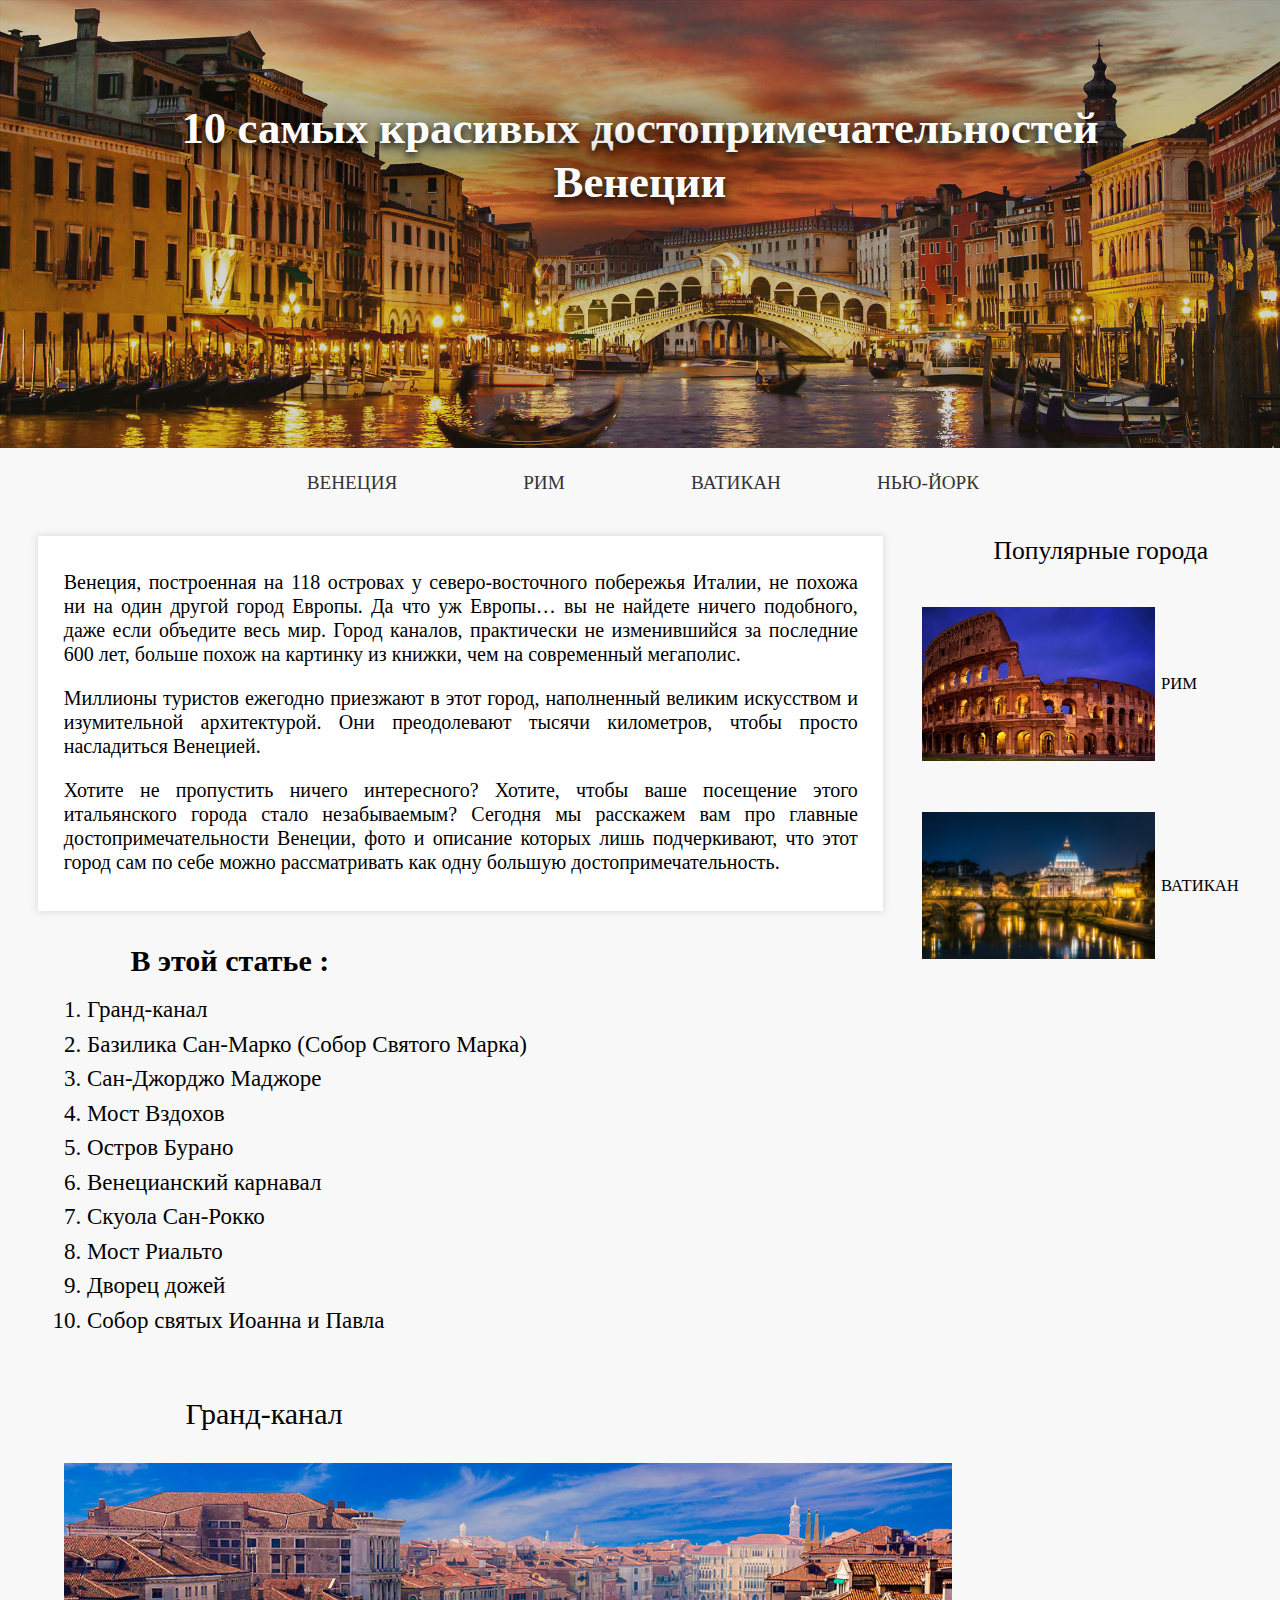
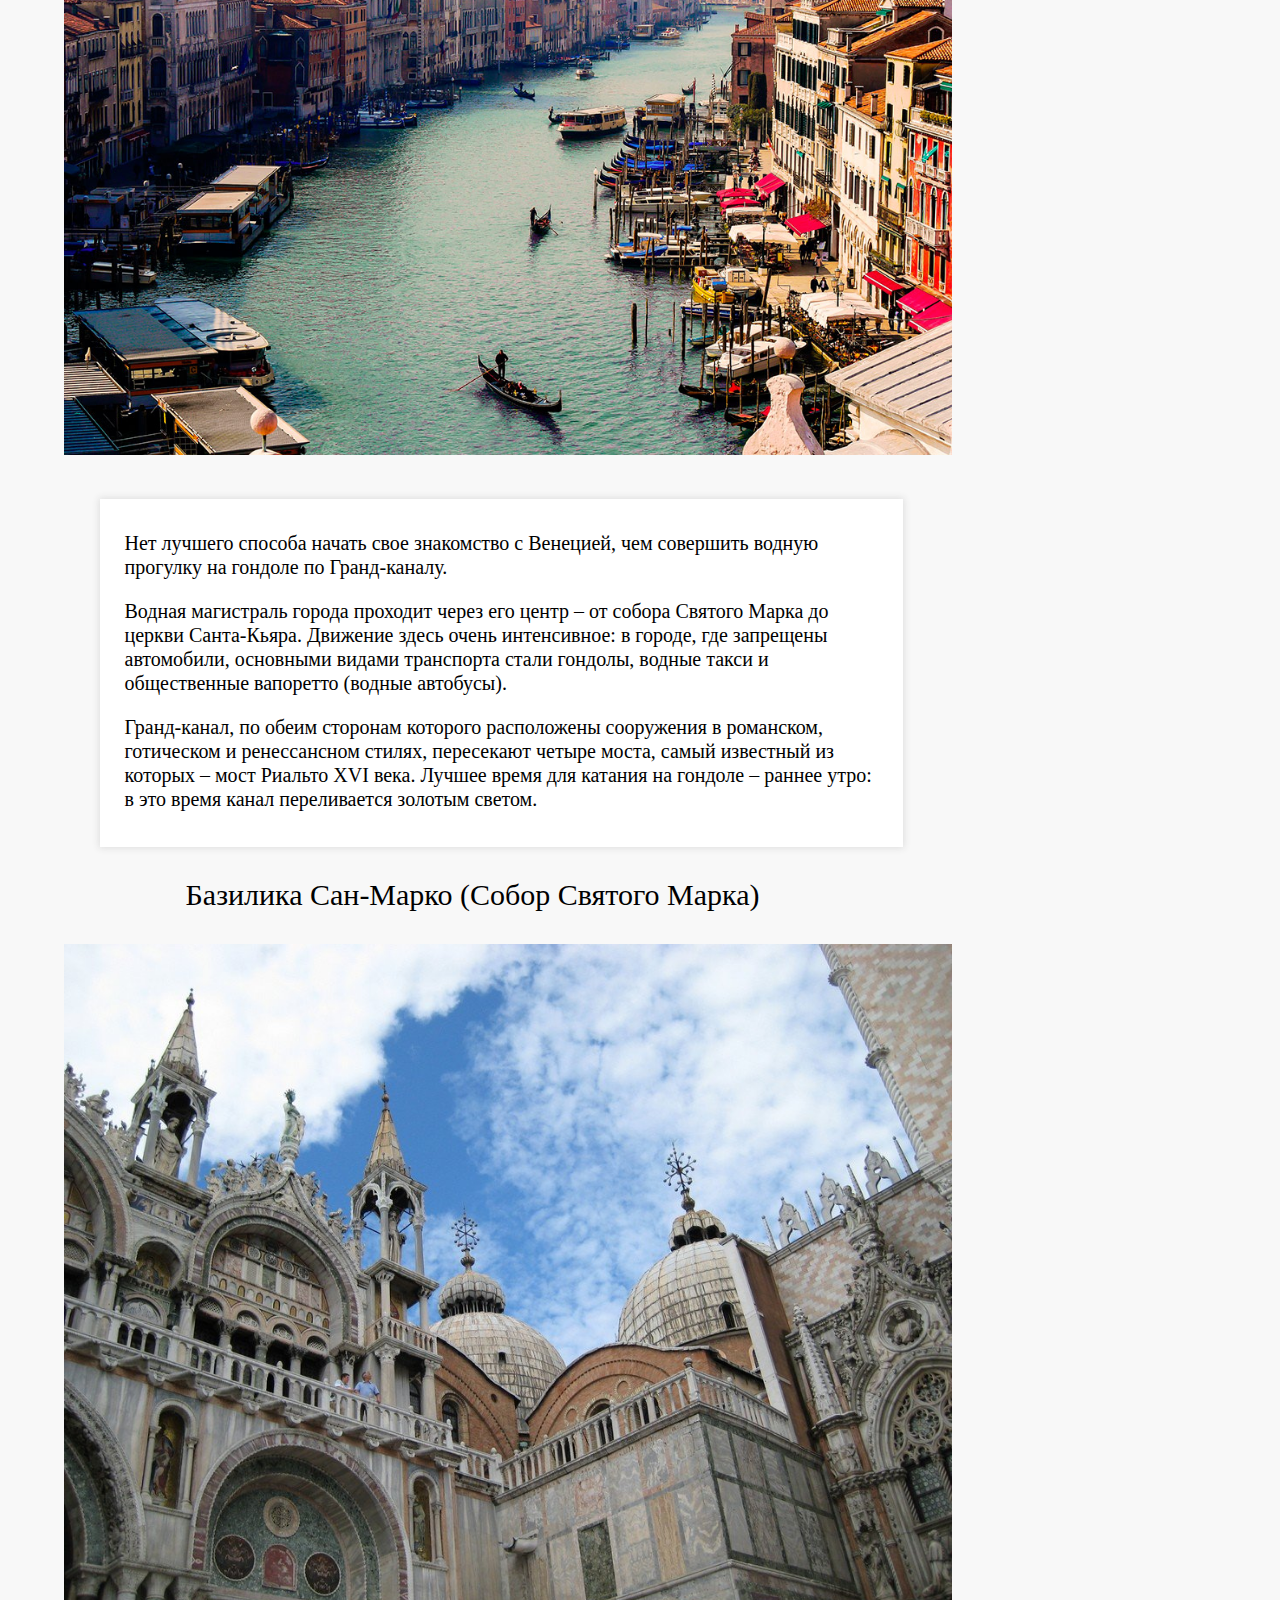
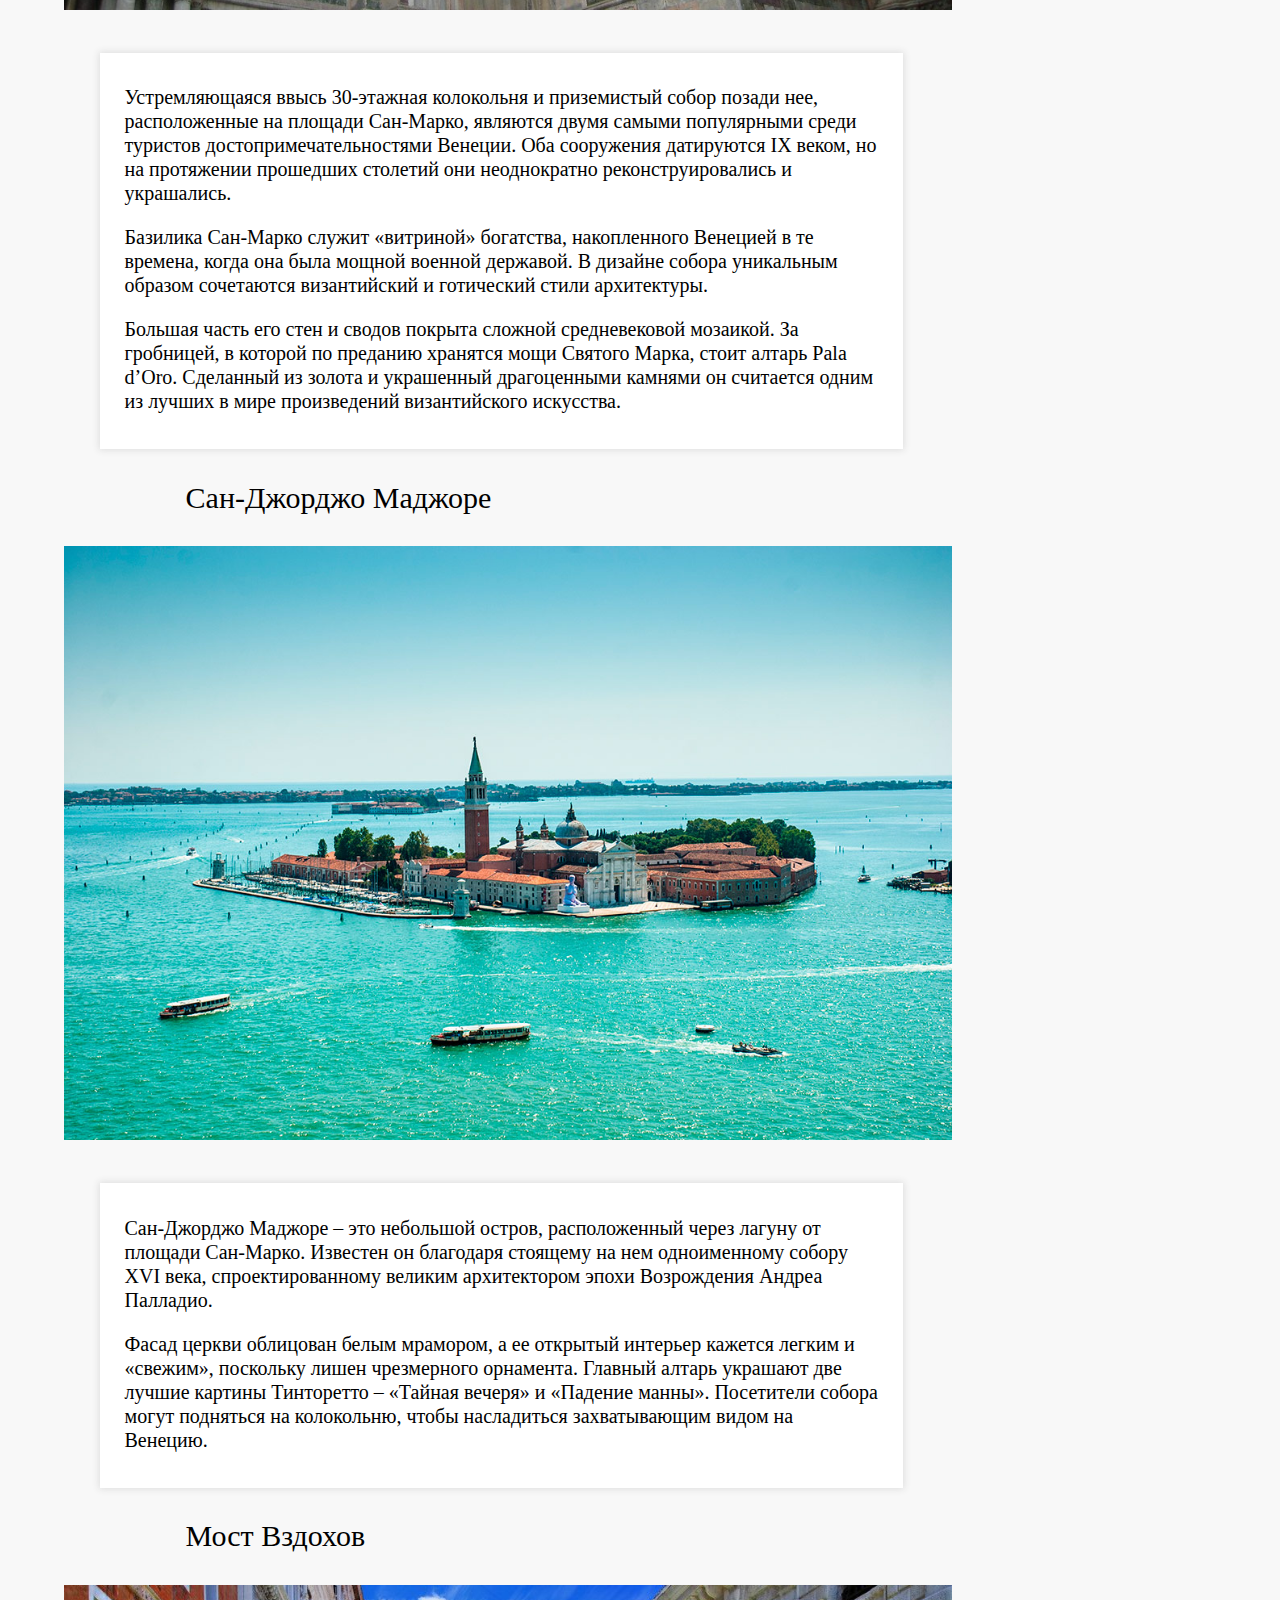
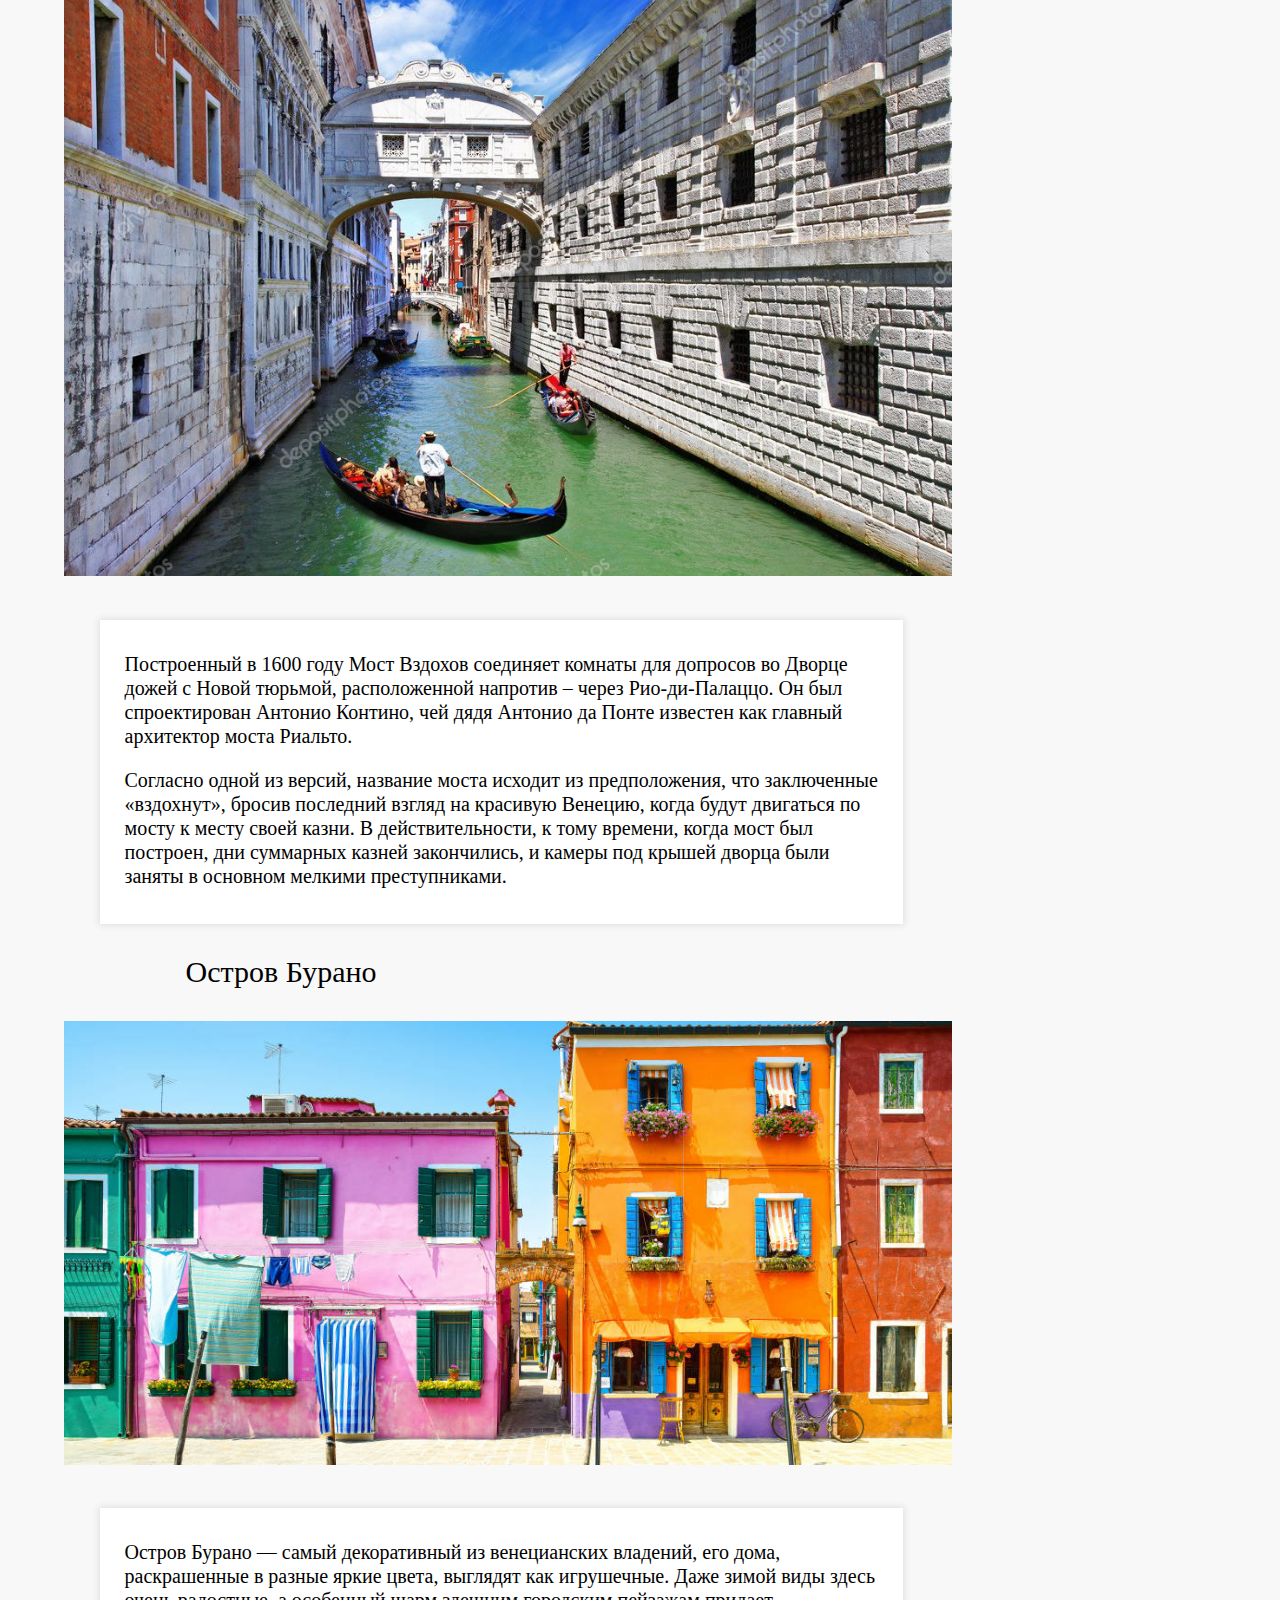
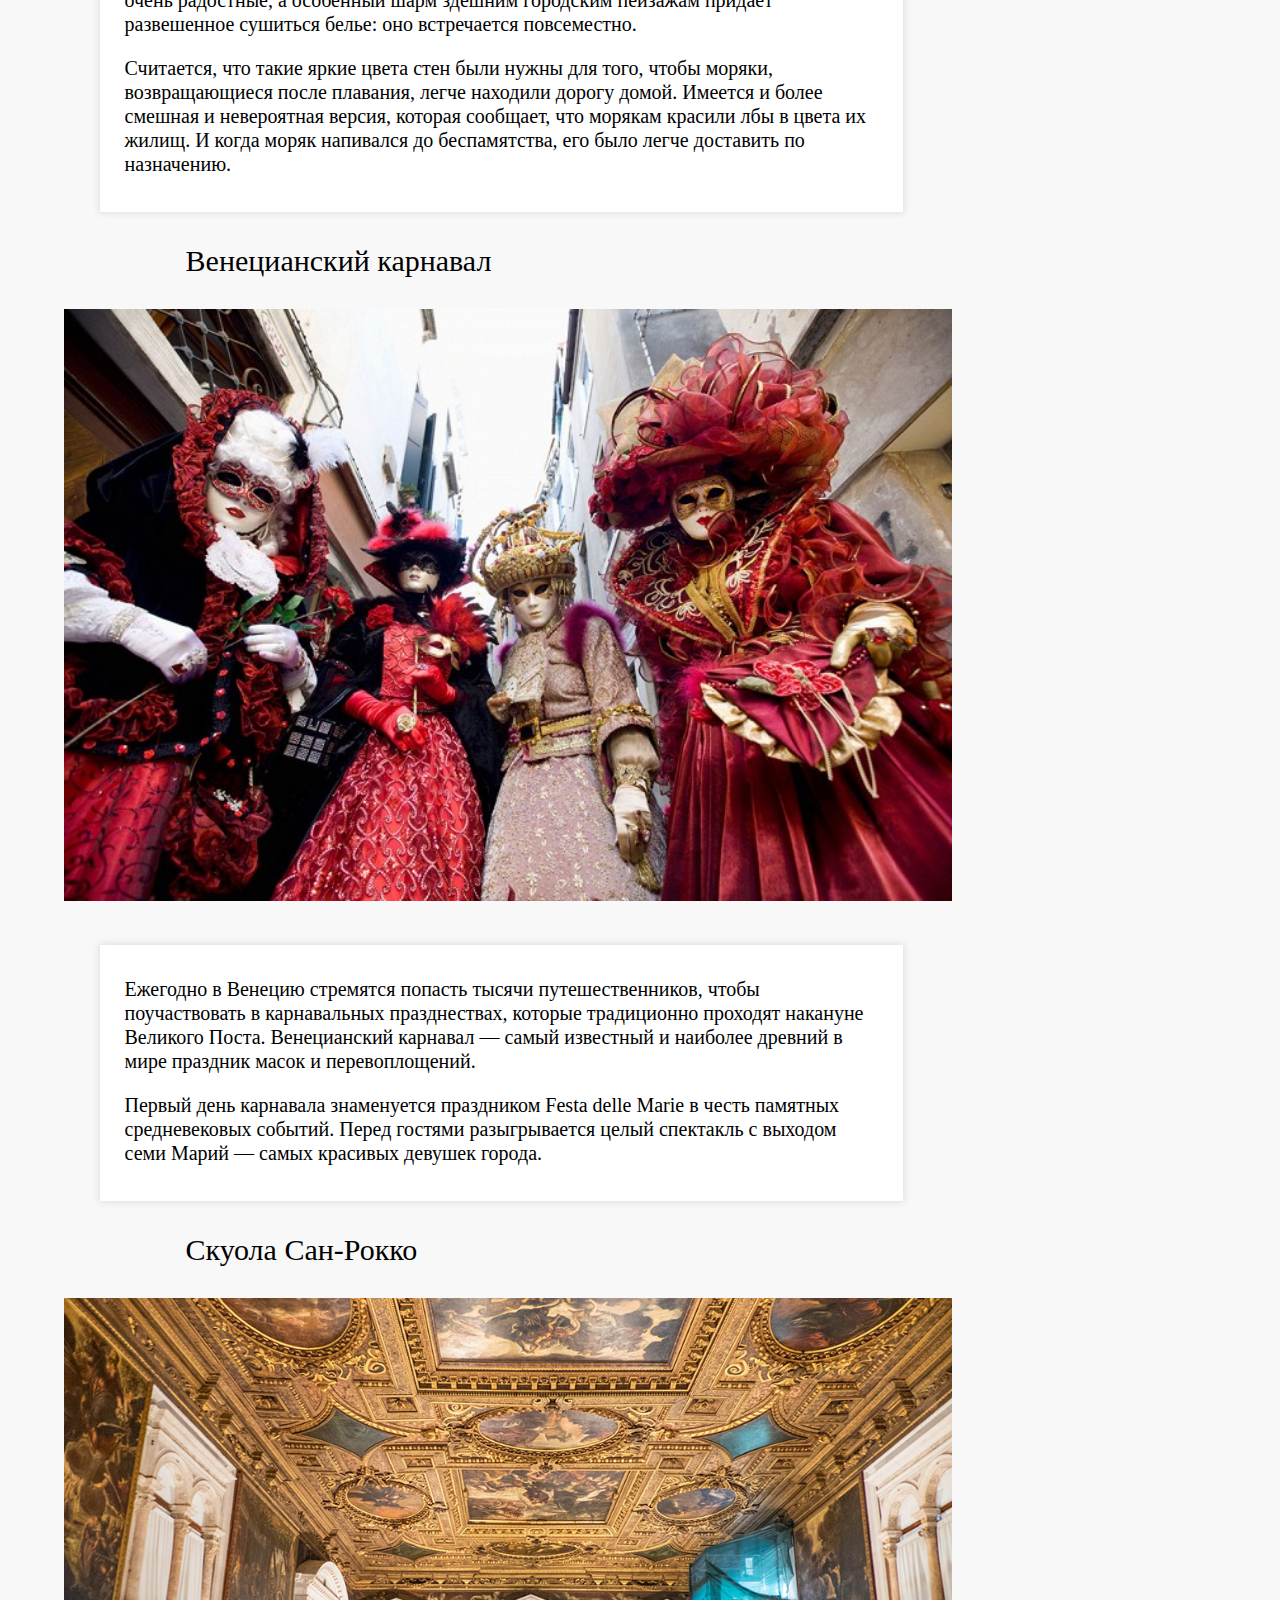
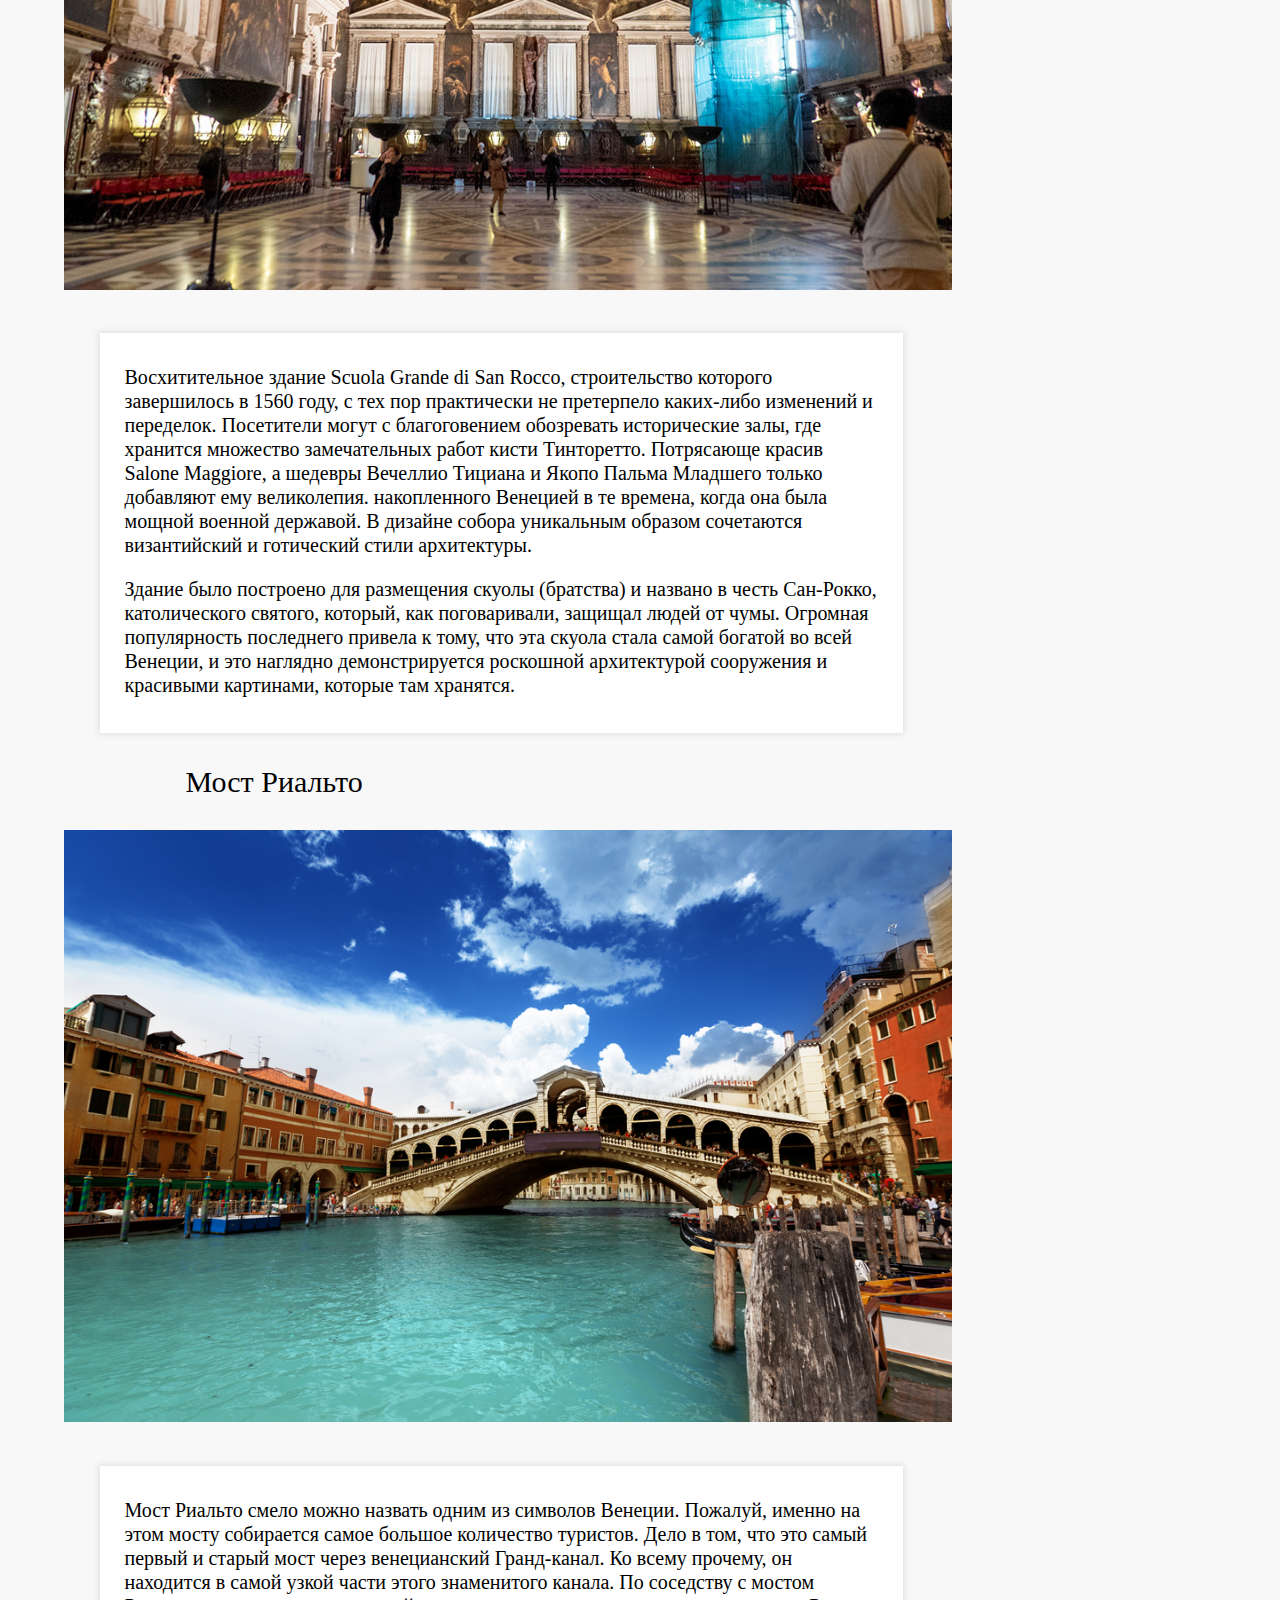
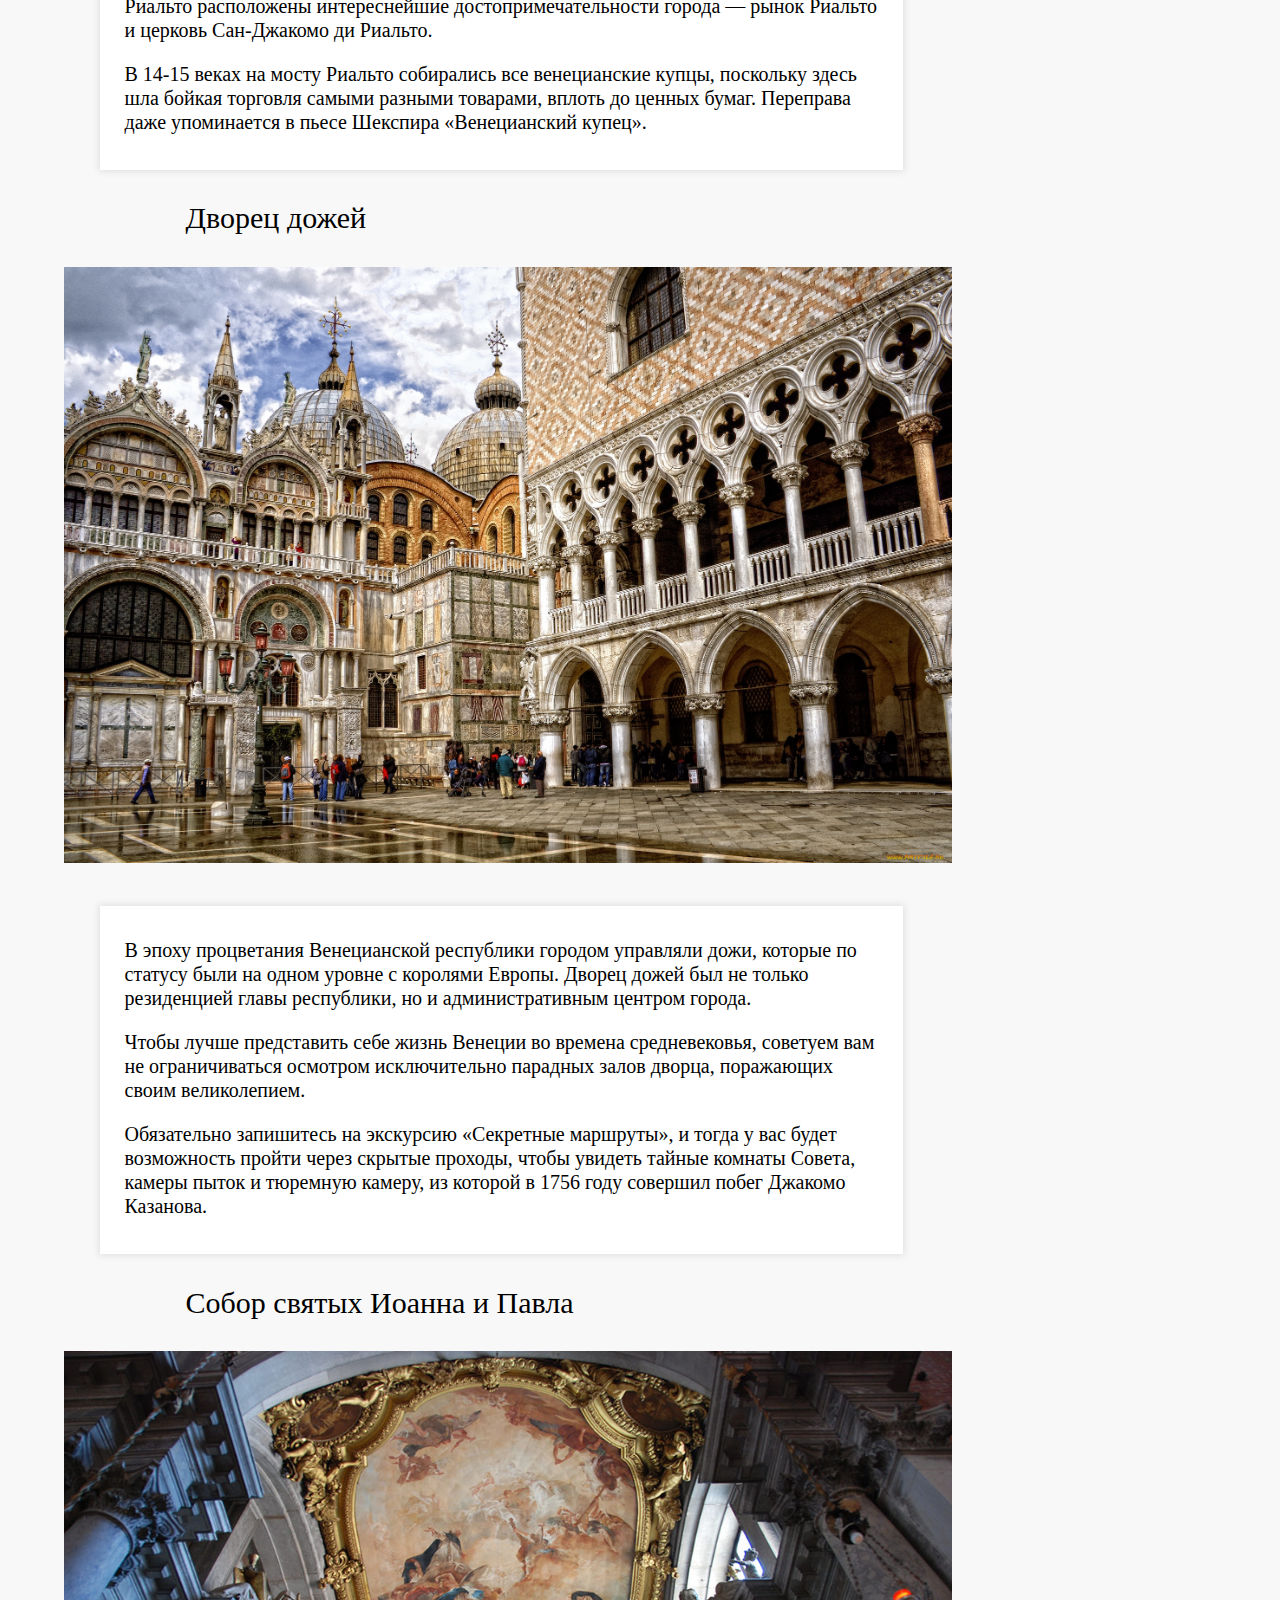
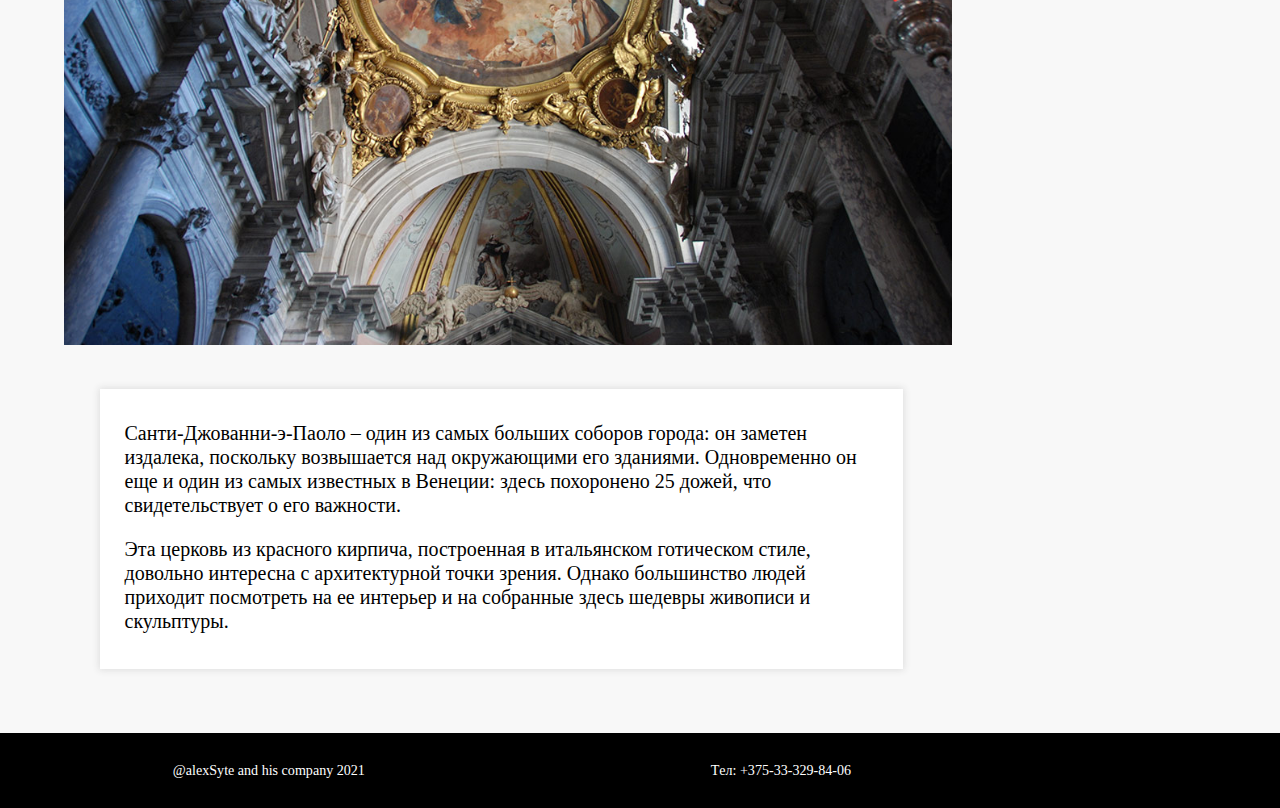
<file: index.html>
<!DOCTYPE html>
<html lang="ру">
<head>
    <meta charset="utf-8">
    <title>Journeys</title>
    <link rel="stylesheet" href="styles.css"/>
    <link rel="preconnect" href="https://fonts.gstatic.com">
    <link href="https://fo<!---->nts.googleapis.com/css2?family=Montserrat&family=Playfair+Display:ital,wght@0,700;1,600;1,700&display=swap">
    <style>
        .intro {
            width: 100%; /* тут картинка*/
            height: 35vw;
            background-image: url("assets/images/venic/Rialto(header).jpg");
            background-repeat: no-repeat;
            background-size: cover;
            background-position: 0 0;
            opacity: 0.97;
        }
    </style>
</head>
<body>
    <div class="intro">
        <h1>
            <div class="caption" align="center"> 10 самых красивых достопримечательностей <br>Венеции</br> </div>
        </h1>
    </div>
    <div class="menu">
        <li class="list-cites"><a class="nav-cites-link" href="index.html">Венеция</a></li>
        <li class="list-cites"><a class="nav-cites-link" href="Rome.html">Рим</a></li>
        <li class="list-cites"><a class="nav-cites-link" href="Vatican.html">Ватикан</a></li>
        <li class="list-cites"><a class="nav-cites-link" href="New_York.html">Нью-Йорк</a></li>
    </div>
    <aside class="recommended-place">
        <div class="rec-title">
            Популярные города
        </div>
        <div class="recommend-cites">
            <img src="assets/images/rome/colisey-recomm.jpg" width="65%" alt="">
            <div class="config-recomm-text">
                <a class="Rome-text" href="Rome.html">Рим</a>
            </div>
        </div>
        <div class="recommend-cites">
            <img src="assets/images/vatican/Vaatican_recomm.jpg" alt="" width="65%">
            <div class="config-recomm-text">
                <a class="Rome-text" href="Vatican.html">Ватикан</a>
            </div>
        </div>
    </aside>
    <div>
        <div class="boxShadow ">
            <div class="intro_text">
                <p align="justify">
                    Венеция, построенная на 118 островах у северо-восточного побережья Италии, не похожа ни на один
                    другой
                    город
                    Европы.
                    Да что уж Европы… вы не найдете ничего подобного, даже если объедите весь мир.
                    Город каналов, практически не изменившийся за последние 600 лет, больше похож на картинку из
                    книжки,
                    чем
                    на
                    современный мегаполис.
                </p>
                <p align="justify">
                    Миллионы туристов ежегодно приезжают в этот город, наполненный великим искусством и изумительной
                    архитектурой.
                    Они преодолевают тысячи километров, чтобы просто насладиться Венецией.
                </p>
                <p align="justify">
                    Хотите не пропустить ничего интересного? Хотите, чтобы ваше посещение этого итальянского города
                    стало
                    незабываемым? Сегодня мы расскажем вам про главные достопримечательности Венеции, фото и
                    описание
                    которых
                    лишь подчеркивают, что этот город сам по себе можно рассматривать как одну большую
                    достопримечательность.
                </p>
            </div>
        </div>
    </div>
    <nav>
        <div class="bufForNav">
            <div class="nav_title">В этой статье :</div>
            <ol class="nav">
                <li><a class="nav_link" href="#grand-canal">Гранд-канал</a></li>
                <li><a class="nav_link" href="#st.-marks-basilica">Базилика Сан-Марко (Собор Святого Марка)</a></li>
                <li><a class="nav_link" href="#san-giorgio-maggiore">Сан-Джорджо Маджоре</a></li>
                <li><a class="nav_link" href="#bridge-of-sighs">Мост Вздохов</a></li>
                <li><a class="nav_link" href="#burano-canal">Остров Бурано</a></li>
                <li><a class="nav_link" href="#carnaval">Венецианский карнавал</a></li>
                <li><a class="nav_link" href="#scuola-grande-di-san-rocco">Скуола Сан-Рокко</a></li>
                <li><a class="nav_link" href="#rialto-bridge">Мост Риальто</a></li>
                <li><a class="nav_link" href="#dvorec-dozhej">Дворец дожей</a></li>
                <li><a class="nav_link" href="#santi-giovanni-e-paolo">Собор святых Иоанна и Павла</a></li>
            </ol>
        </div>
    </nav>
    <main>
        <div class="sight">
            <figure>
                <div id="grand-canal" class="title-sight">
                    Гранд-канал
                </div>
                <div class="sight-picture">
                    <img src="assets/images/venic/grand-canal.jpg" alt="" width="73%">
                </div>
                <div class="boxShadow">
                    <article class="intro_text">
                        <p>Нет лучшего способа начать свое знакомство с Венецией, чем совершить водную прогулку на
                            гондоле
                            по
                            Гранд-каналу.
                        </p>
                        <p>Водная магистраль города проходит через его центр – от собора Святого Марка до церкви
                            Санта-Кьяра. Движение здесь очень интенсивное: в городе, где запрещены автомобили, основными
                            видами
                            транспорта стали гондолы, водные такси и общественные вапоретто (водные автобусы).
                        </p>
                        <p>
                            Гранд-канал, по обеим сторонам которого расположены сооружения в романском, готическом и
                            ренессансном стилях,
                            пересекают четыре моста, самый известный из которых – мост Риальто XVI века. Лучшее время
                            для
                            катания на гондоле – раннее утро: в это время канал переливается золотым светом.
                        </p>
                    </article>
                </div>
            </figure>
            <figure>
                <div id="st.-marks-basilica" class="title-sight">
                    Базилика Сан-Марко (Собор Святого Марка)
                </div>
                <div class="sight-picture">
                    <img src="assets/images/venic/st.-marks-basilica.jpg" alt="" width="73%">
                </div>
                <div class="boxShadow">
                    <article class="intro_text">
                        <p>
                            Устремляющаяся ввысь 30-этажная колокольня и приземистый собор позади нее, расположенные на
                            площади Сан-Марко, являются двумя самыми популярными среди туристов достопримечательностями
                            Венеции. Оба сооружения датируются IX веком, но на протяжении прошедших столетий они
                            неоднократно реконструировались и украшались.
                        <p>Базилика Сан-Марко служит «витриной» богатства,
                            накопленного Венецией в те времена, когда она была мощной военной державой. В дизайне собора
                            уникальным образом сочетаются византийский и готический стили архитектуры.
                        </p>
                        <p>
                            Большая часть его стен и сводов покрыта сложной средневековой мозаикой. За гробницей, в
                            которой по преданию
                            хранятся мощи Святого Марка, стоит алтарь Pala d’Oro. Сделанный из золота и украшенный
                            драгоценными камнями он считается одним из лучших в мире произведений византийского
                            искусства.
                        </p>
                    </article>
                </div>
            </figure>
            <figure>
                <div id="san-giorgio-maggiore" class="title-sight">
                    Сан-Джорджо Маджоре
                </div>
                <div class="sight-picture">
                    <img src="assets/images/venic/san-giorgio-maggiore.jpg" alt="" width="73%">
                </div>
                <div class="boxShadow">
                    <article class="intro_text">
                        <p>
                            Сан-Джорджо Маджоре – это небольшой остров, расположенный через лагуну от площади Сан-Марко.
                            Известен он благодаря стоящему на нем одноименному собору XVI века, спроектированному
                            великим архитектором эпохи Возрождения Андреа Палладио.
                        </p>
                        <p>
                            Фасад церкви облицован белым
                            мрамором, а ее открытый интерьер кажется легким и «свежим», поскольку лишен чрезмерного
                            орнамента. Главный алтарь украшают две лучшие картины Тинторетто – «Тайная вечеря» и
                            «Падение манны». Посетители собора могут подняться на колокольню, чтобы насладиться
                            захватывающим видом на Венецию.

                        </p>
                    </article>
                </div>
            </figure>
            <figure>
                <div id="bridge-of-sighs" class="title-sight">
                    Мост Вздохов
                </div>
                <div class="sight-picture">
                    <img src="assets/images/venic/bridge-of-sighs.jpg" alt="" width="73%">
                </div>
                <div class="boxShadow">
                    <article class="intro_text">
                        <p>
                            Построенный в 1600 году Мост Вздохов соединяет комнаты для допросов во Дворце дожей с Новой
                            тюрьмой, расположенной напротив – через Рио-ди-Палаццо. Он был спроектирован Антонио
                            Контино, чей дядя Антонио да Понте известен как главный архитектор моста Риальто.
                        <p>
                            Согласно одной из версий, название моста исходит из предположения, что заключенные
                            «вздохнут», бросив последний взгляд на красивую Венецию, когда будут двигаться по мосту к
                            месту своей казни. В действительности, к тому времени, когда мост был построен, дни
                            суммарных казней закончились, и камеры под крышей дворца были заняты в основном мелкими
                            преступниками.
                        </p>
                    </article>
                </div>
            </figure>
            <figure>
                <div id="burano-canal" class="title-sight">
                    Остров Бурано
                </div>
                <div class="sight-picture">
                    <img src="assets/images/venic/burano-canal.jpg" alt="" width="73%">
                </div>
                <div class="boxShadow">
                    <article class="intro_text">
                        <p>
                            Остров Бурано — самый декоративный из венецианских владений, его дома, раскрашенные в разные
                            яркие цвета, выглядят как игрушечные. Даже зимой виды здесь очень радостные, а особенный
                            шарм здешним городским пейзажам придает развешенное сушиться белье: оно встречается
                            повсеместно.
                        <p>
                            Считается, что такие яркие цвета стен были нужны для того, чтобы моряки, возвращающиеся
                            после плавания, легче находили дорогу домой. Имеется и более смешная и невероятная версия,
                            которая сообщает, что морякам красили лбы в цвета их жилищ. И когда моряк напивался до
                            беспамятства, его было легче доставить по назначению.
                        </p>
                    </article>
                </div>
            </figure>
            <figure>
                <div id="carnaval" class="title-sight">
                    Венецианский карнавал
                </div>
                <div class="sight-picture">
                    <img src="assets/images/venic/carnaval.jpg" alt="" width="73%">
                </div>
                <div class="boxShadow">
                    <article class="intro_text">
                        <p>Ежегодно в Венецию стремятся попасть тысячи путешественников, чтобы поучаствовать в
                            карнавальных празднествах, которые традиционно проходят накануне Великого Поста.
                            Венецианский карнавал — самый известный и наиболее древний в мире праздник масок и
                            перевоплощений.
                        </p>
                        <p>Первый день карнавала знаменуется праздником Festa delle Marie в честь памятных средневековых
                            событий. Перед гостями разыгрывается целый спектакль с выходом семи Марий — самых красивых
                            девушек города.
                        </p>
                    </article>
                </div>
            </figure>
            <figure>
                <div id="scuola-grande-di-san-rocco" class="title-sight">
                    Скуола Сан-Рокко
                </div>
                <div class="sight-picture">
                    <img src="assets/images/venic/scuola-grande-di-san-rocco.jpg" alt="" width="73%">
                </div>
                <div class="boxShadow">
                    <article class="intro_text">
                        <p>
                            Восхитительное здание Scuola Grande di San Rocco, строительство которого завершилось в 1560
                            году, с тех пор практически не претерпело каких-либо изменений и переделок. Посетители могут
                            с благоговением обозревать исторические залы, где хранится множество замечательных работ
                            кисти Тинторетто. Потрясающе красив Salone Maggiore, а шедевры Вечеллио Тициана и Якопо
                            Пальма Младшего только добавляют ему великолепия.
                            накопленного Венецией в те времена, когда она была мощной военной державой. В дизайне собора
                            уникальным образом сочетаются византийский и готический стили архитектуры.
                        </p>
                        <p>
                            Здание было построено для размещения скуолы (братства) и названо в честь Сан-Рокко,
                            католического святого, который, как поговаривали, защищал людей от чумы. Огромная
                            популярность последнего привела к тому, что эта скуола стала самой богатой во всей Венеции,
                            и это наглядно демонстрируется роскошной архитектурой сооружения и красивыми картинами,
                            которые там хранятся.
                        </p>
                    </article>
                </div>
            </figure>
            <figure>
                <div id="rialto-bridge" class="title-sight">
                    Мост Риальто
                </div>
                <div class="sight-picture">
                    <img src="assets/images/venic/rialto-bridge.jpg" alt="" width="73%">
                </div>
                <div class="boxShadow">
                    <article class="intro_text">
                        <p>
                            Мост Риальто смело можно назвать одним из символов Венеции. Пожалуй, именно на этом мосту
                            собирается самое большое количество туристов. Дело в том, что это самый первый и старый мост
                            через венецианский Гранд-канал. Ко всему прочему, он находится в самой узкой части этого
                            знаменитого канала. По соседству с мостом Риальто расположены интереснейшие
                            достопримечательности города — рынок Риальто и церковь Сан-Джакомо ди Риальто.
                        </p>
                        <p>
                            В 14-15 веках на мосту Риальто собирались все венецианские купцы, поскольку здесь шла бойкая
                            торговля самыми разными товарами, вплоть до ценных бумаг. Переправа даже упоминается в пьесе
                            Шекспира «Венецианский купец».
                        </p>
                    </article>
                </div>
            </figure>
            <figure>
                <div id="dvorec-dozhej" class="title-sight">
                    Дворец дожей
                </div>
                <div class="sight-picture">
                    <img src="assets/images/venic/dvorec-dozhej.jpg" alt="" width="73%">
                </div>
                <div class="boxShadow">
                    <article class="intro_text">
                        <p>
                            В эпоху процветания Венецианской республики городом управляли дожи, которые по статусу были
                            на одном уровне с королями Европы. Дворец дожей был не только резиденцией главы республики,
                            но и административным центром города.
                        </p>
                        <p>
                            Чтобы лучше представить себе жизнь Венеции во времена средневековья, советуем вам не
                            ограничиваться осмотром исключительно парадных залов дворца, поражающих своим великолепием.
                        </p>
                        <p>
                            Обязательно запишитесь на экскурсию «Секретные маршруты», и тогда у вас будет возможность
                            пройти через скрытые проходы, чтобы увидеть тайные комнаты Совета, камеры пыток и тюремную
                            камеру, из которой в 1756 году совершил побег Джакомо Казанова.
                        </p>
                    </article>
                </div>
            </figure>
            <figure>
                <div id="santi-giovanni-e-paolo" class="title-sight">
                    Собор святых Иоанна и Павла
                </div>
                <div class="sight-picture">
                    <img src="assets/images/venic/santi-giovanni-e-paolo.jpg" alt="" width="73%">
                </div>
                <div class="boxShadow">
                    <article class="intro_text">
                        <p>
                            Санти-Джованни-э-Паоло – один из самых больших соборов города: он заметен издалека,
                            поскольку возвышается над окружающими его зданиями. Одновременно он еще и один из самых
                            известных в Венеции: здесь похоронено 25 дожей, что свидетельствует о его важности.
                        </p>
                        <p>
                            Эта церковь из красного кирпича, построенная в итальянском готическом стиле, довольно
                            интересна с архитектурной точки зрения. Однако большинство людей приходит посмотреть на ее
                            интерьер и на собранные здесь шедевры живописи и скульптуры.
                        </p>
                    </article>
                </div>
            </figure>
        </div>
    </main>
    <footer class="footer">
        <div class="con">
            <div class="footer__title">
                @alexSyte and his company 2021
            </div>
            <div class="footer__title">
                Tел: +375-33-329-84-06
            </div>
        </div>
    </footer>
</body>
</html>
</file>
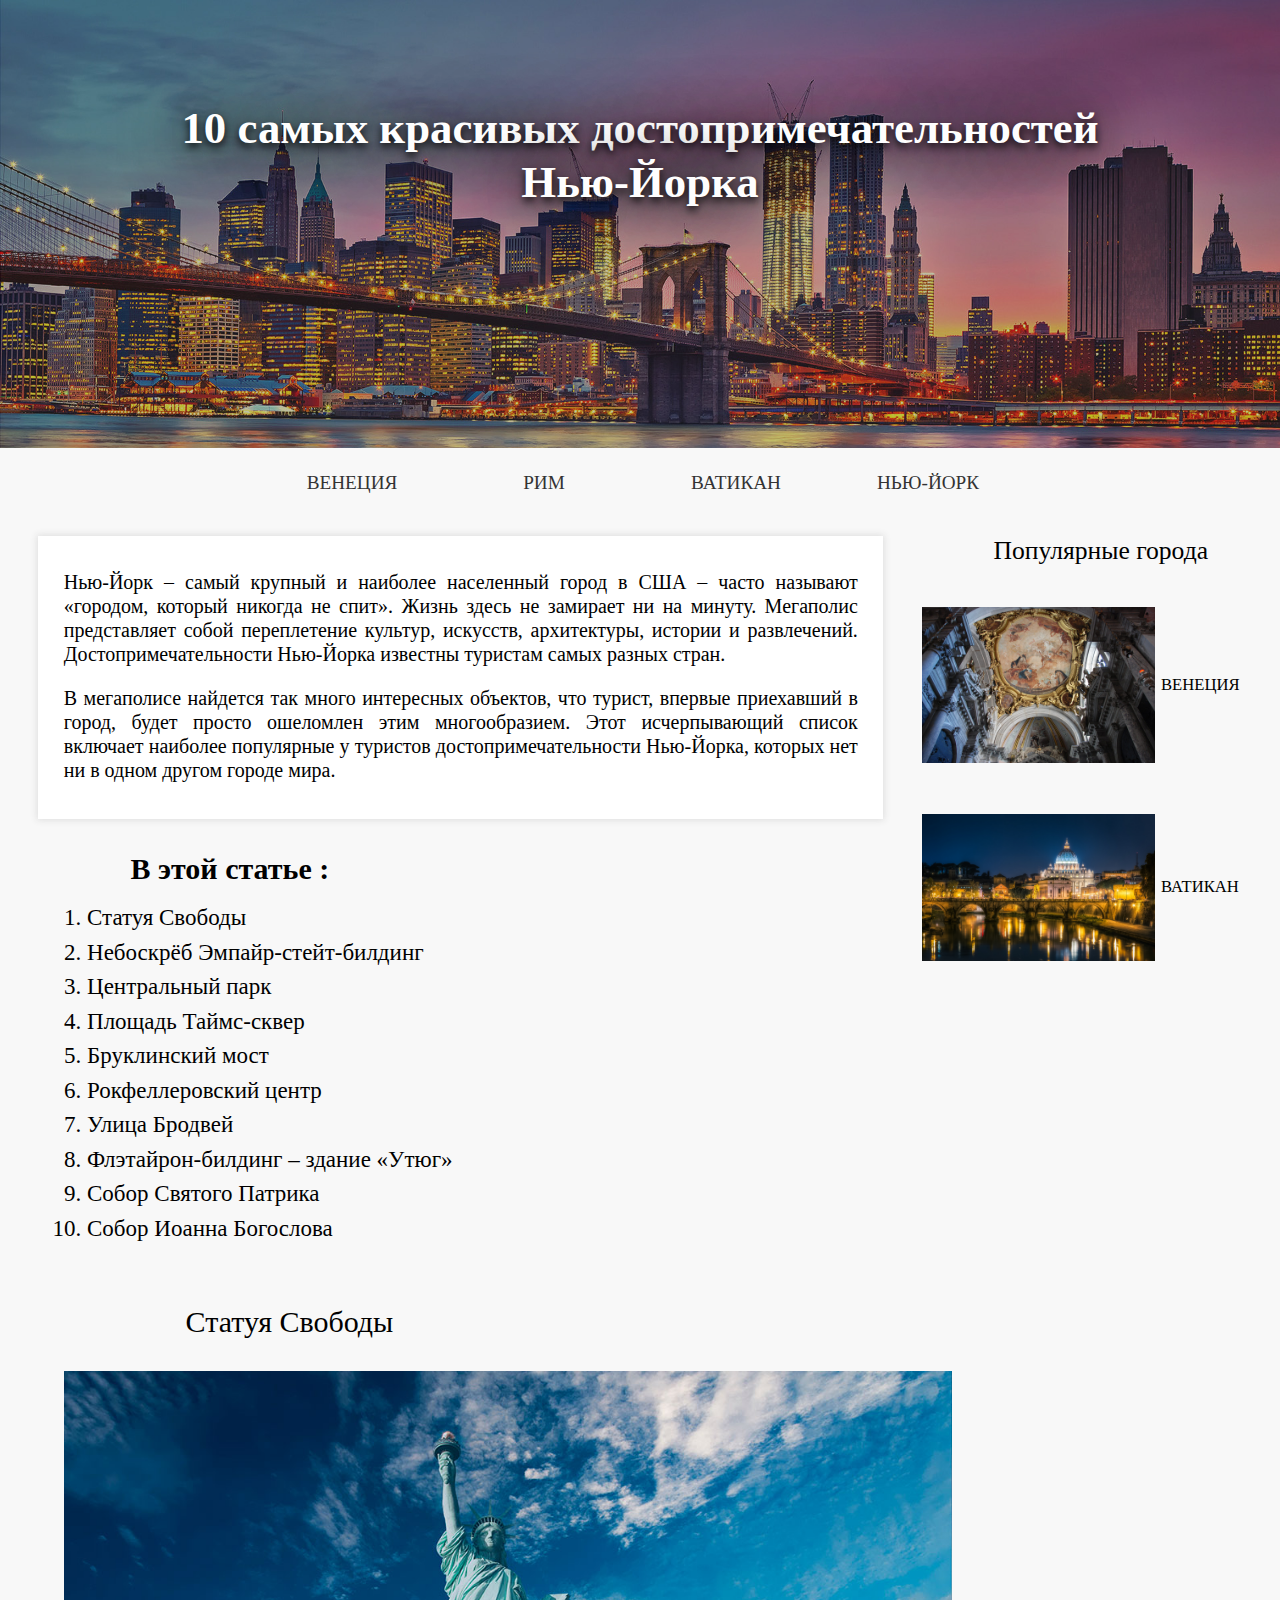
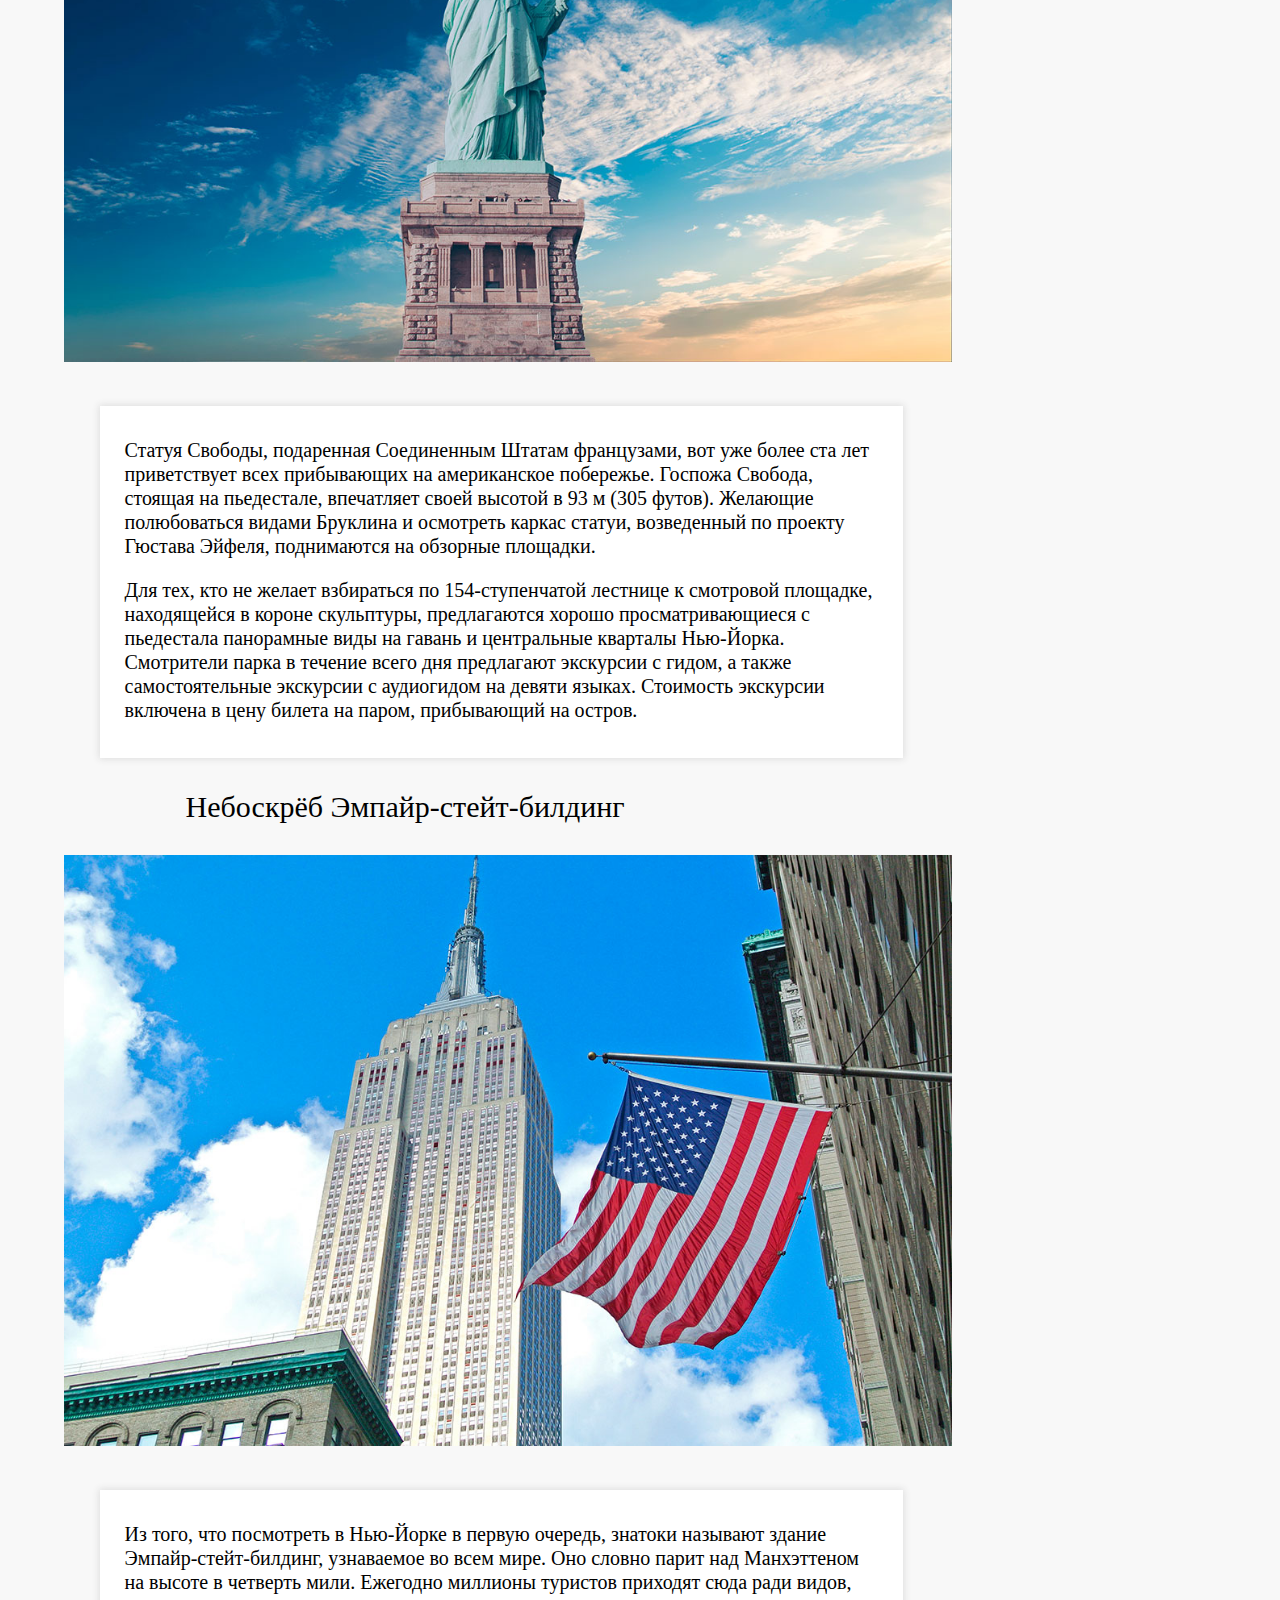
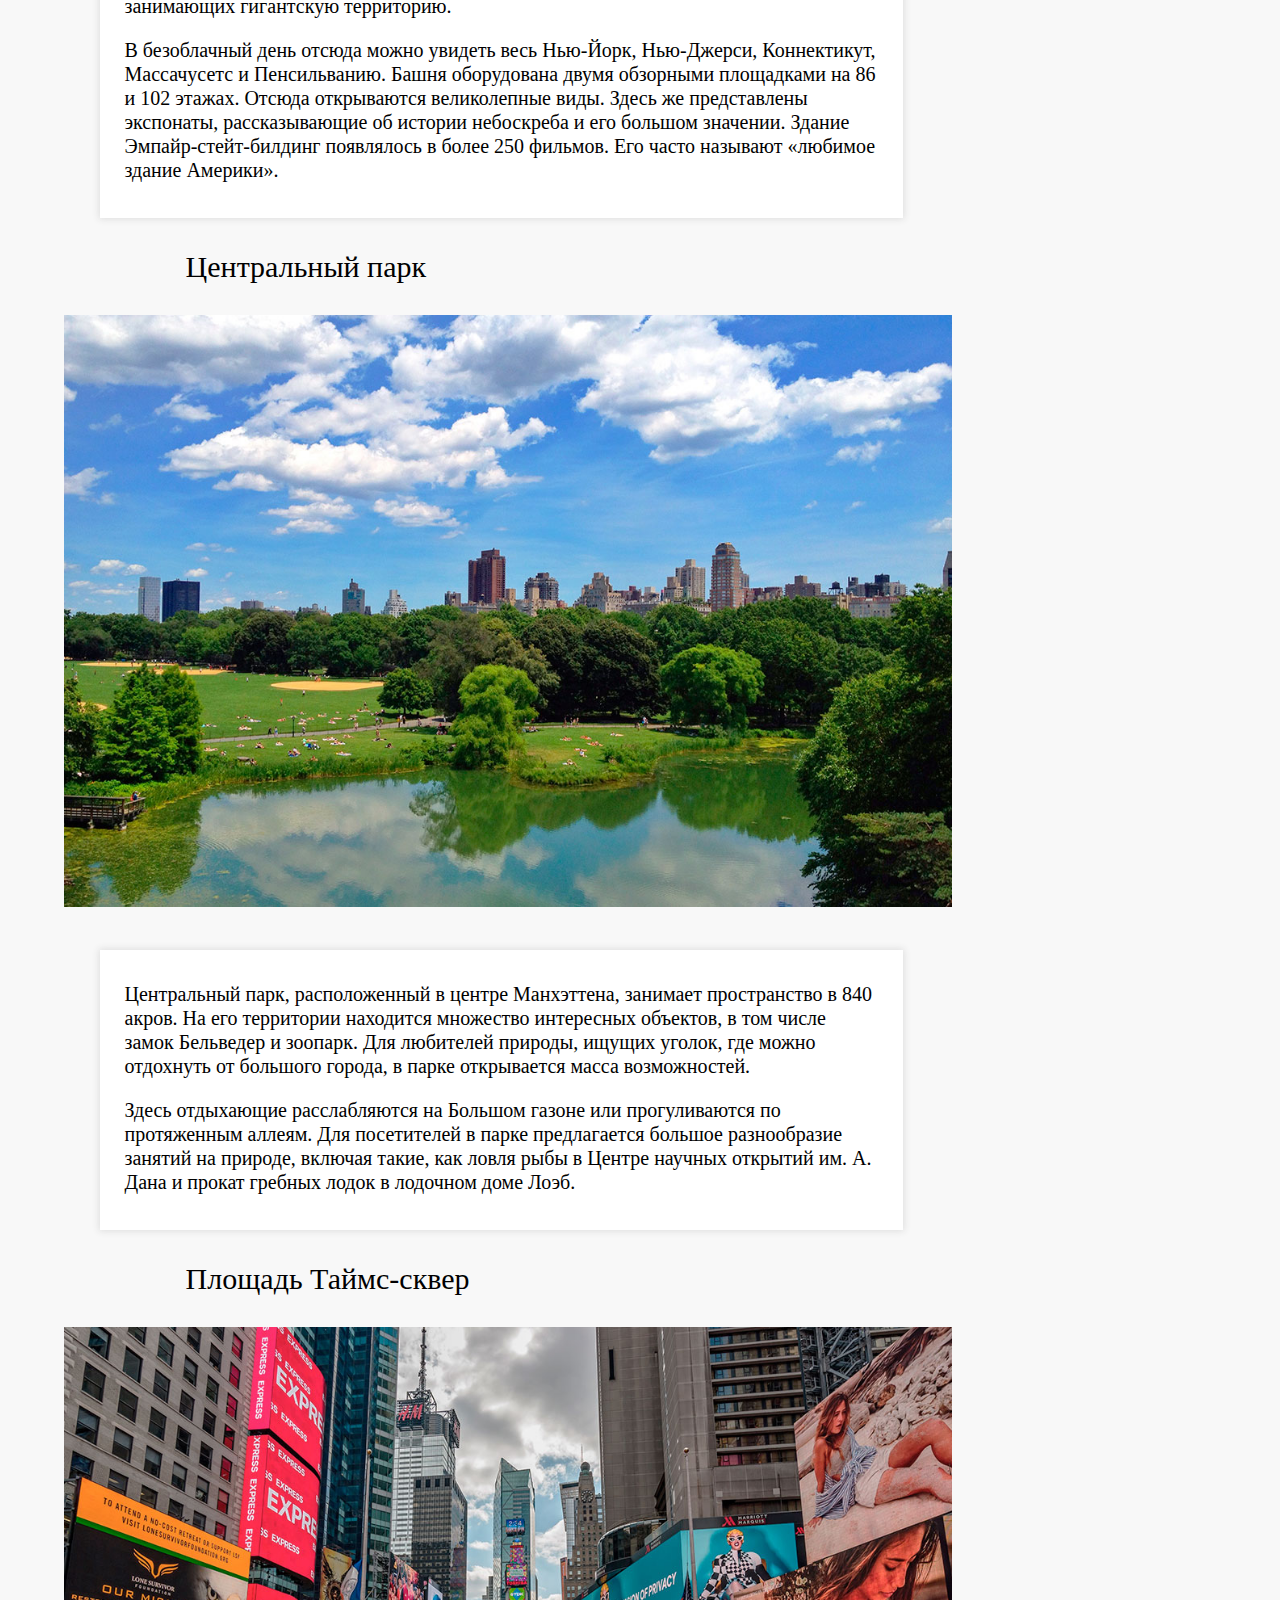
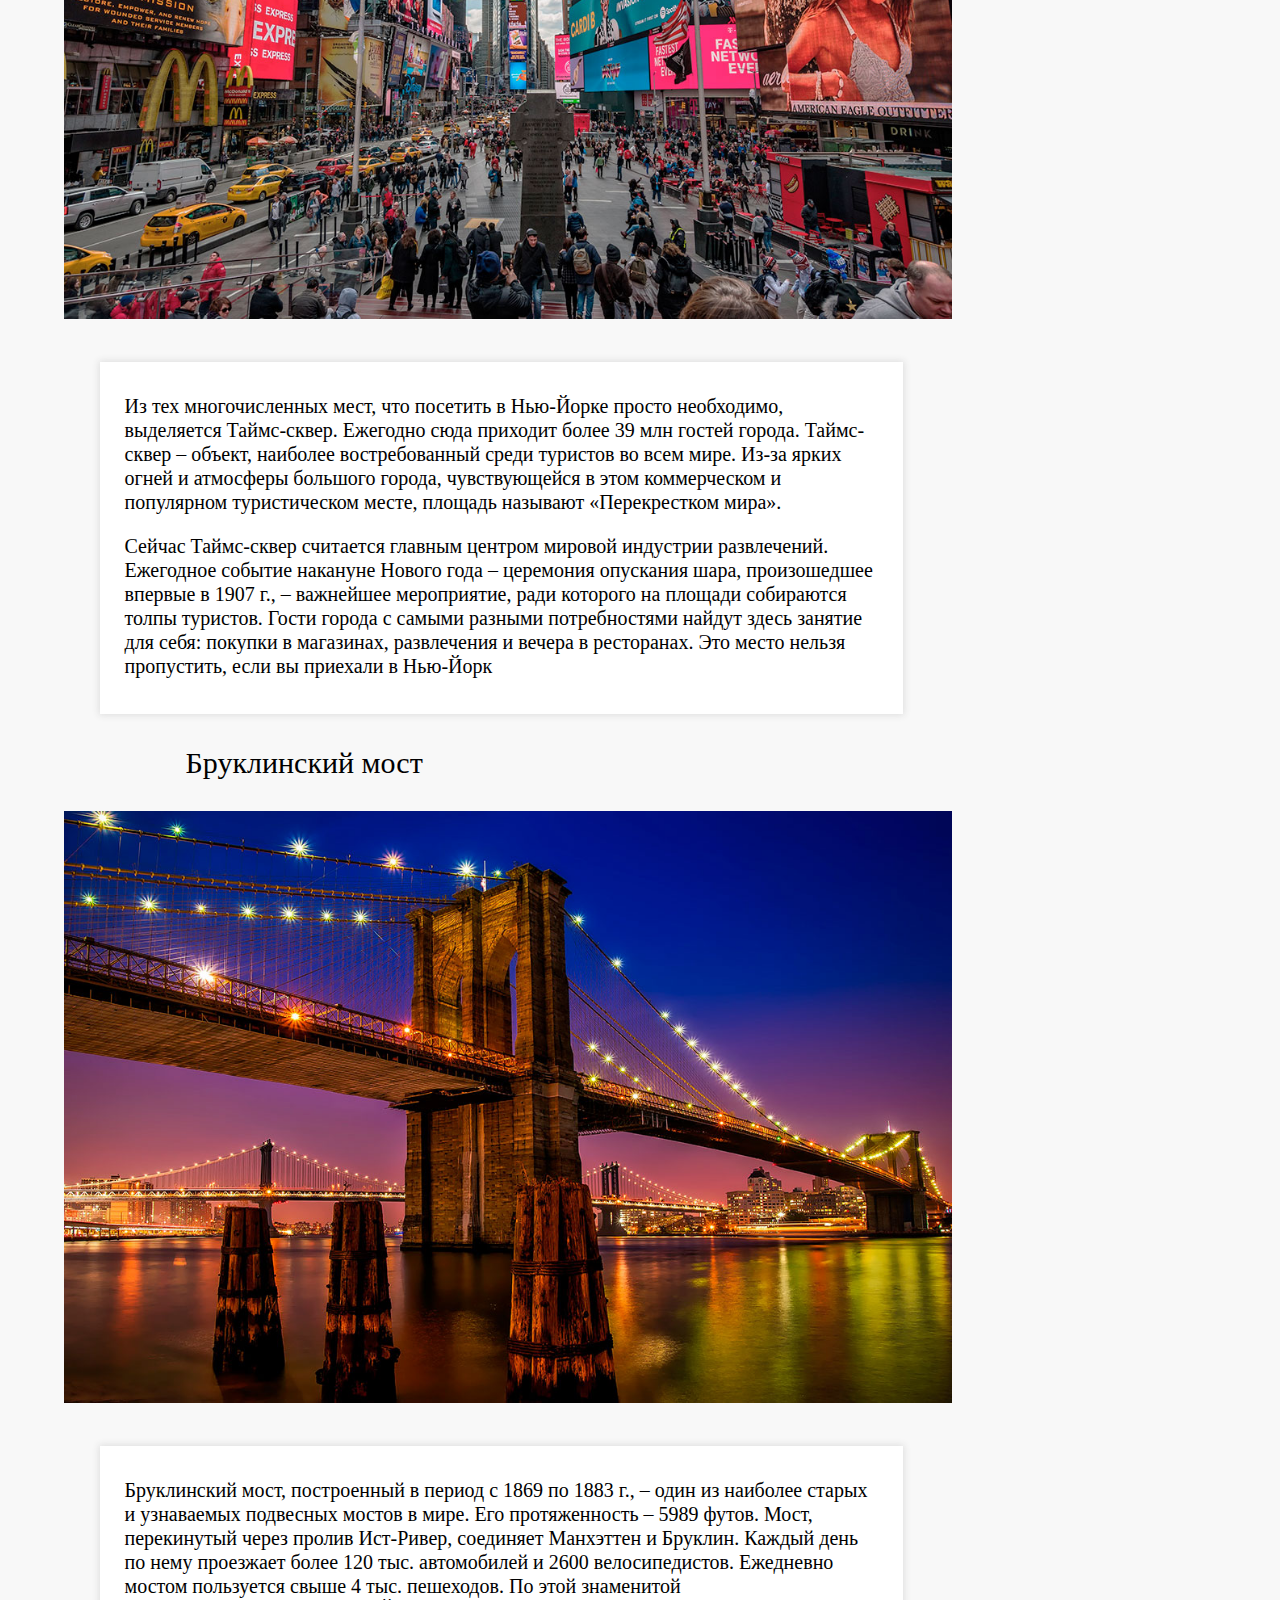
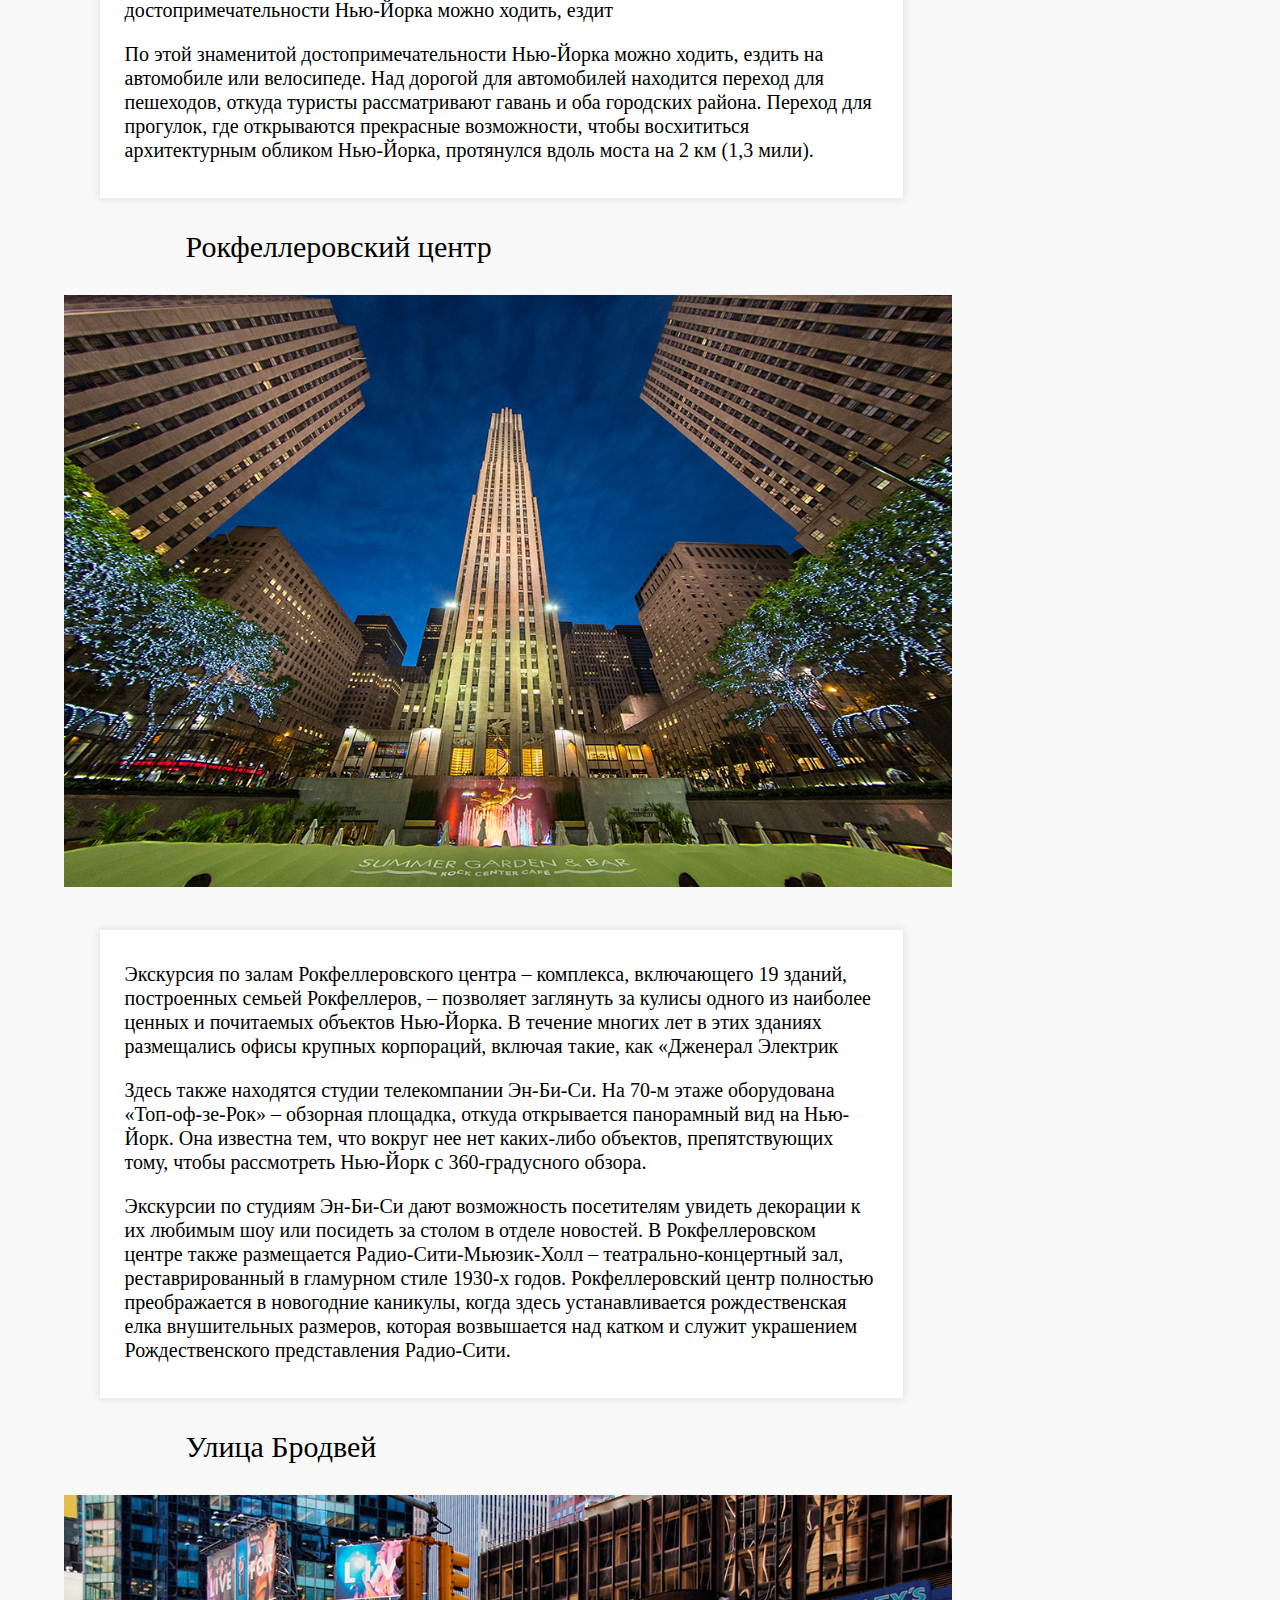
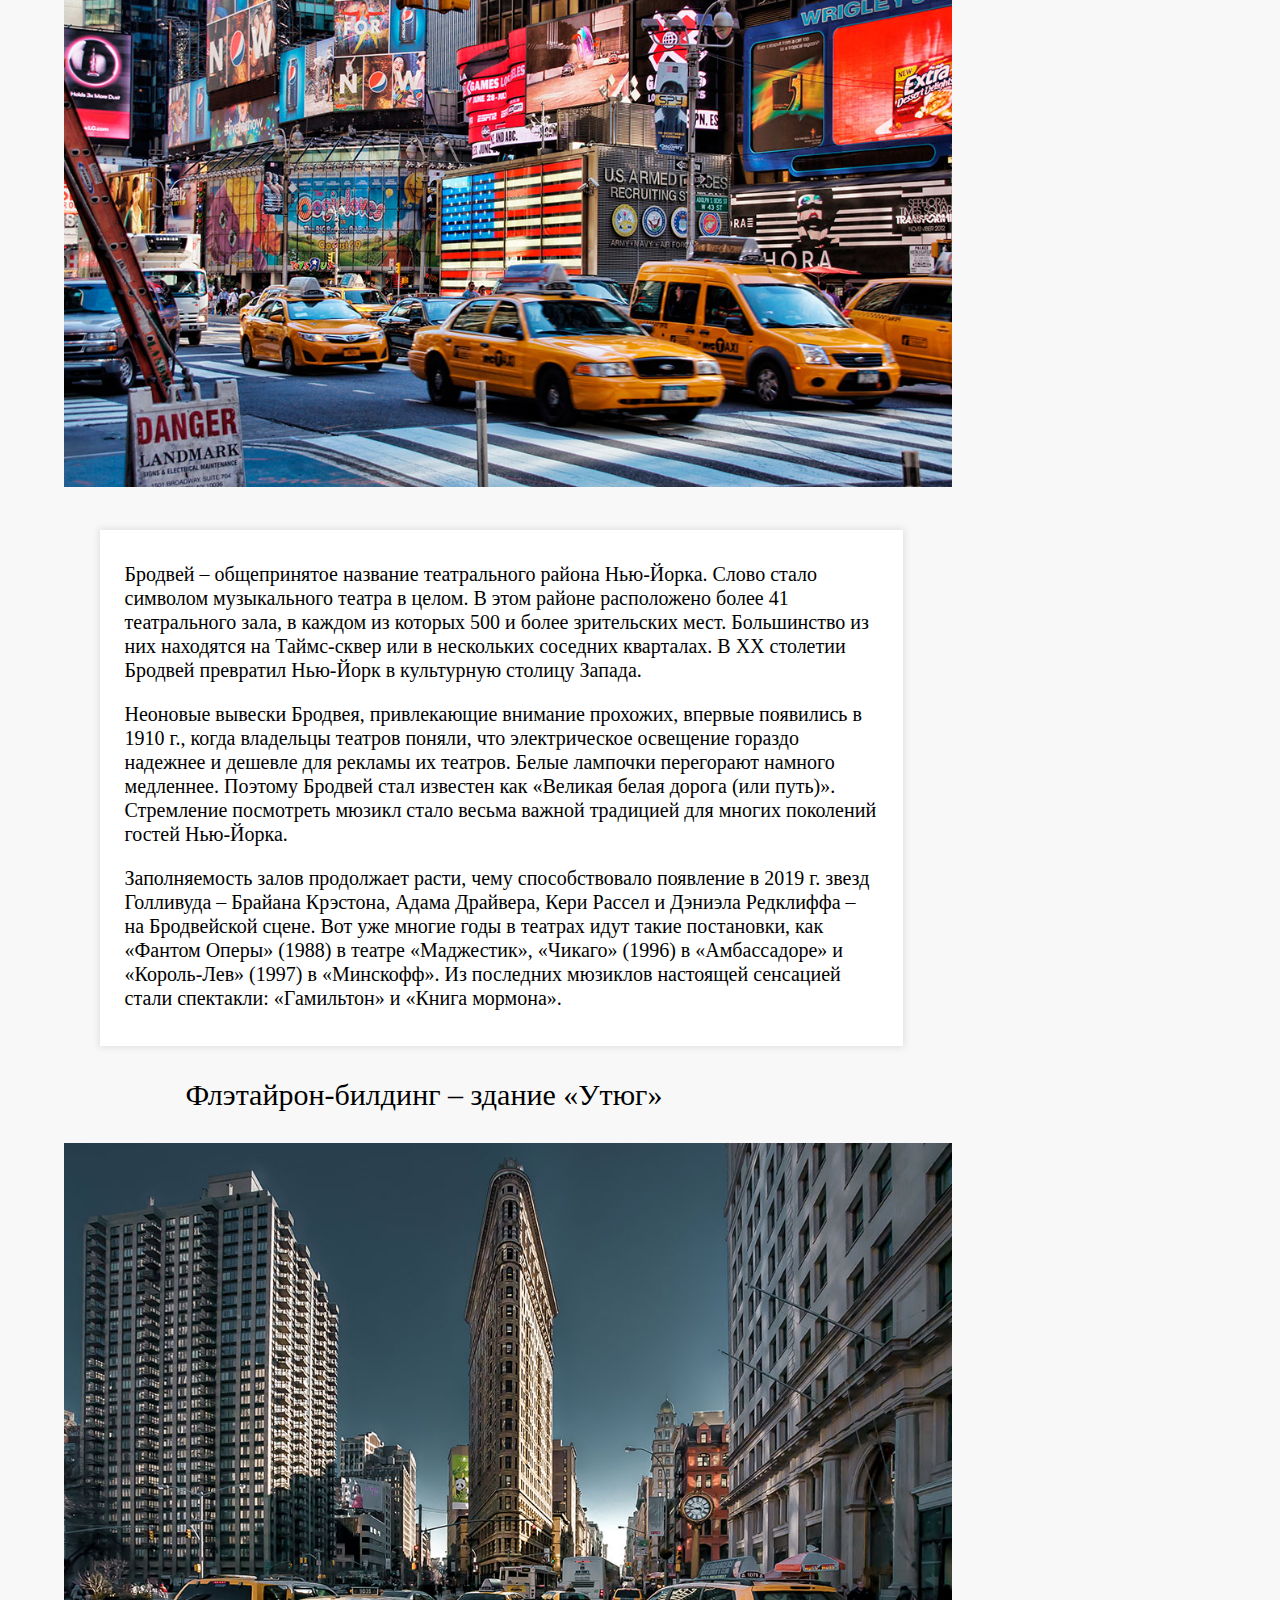
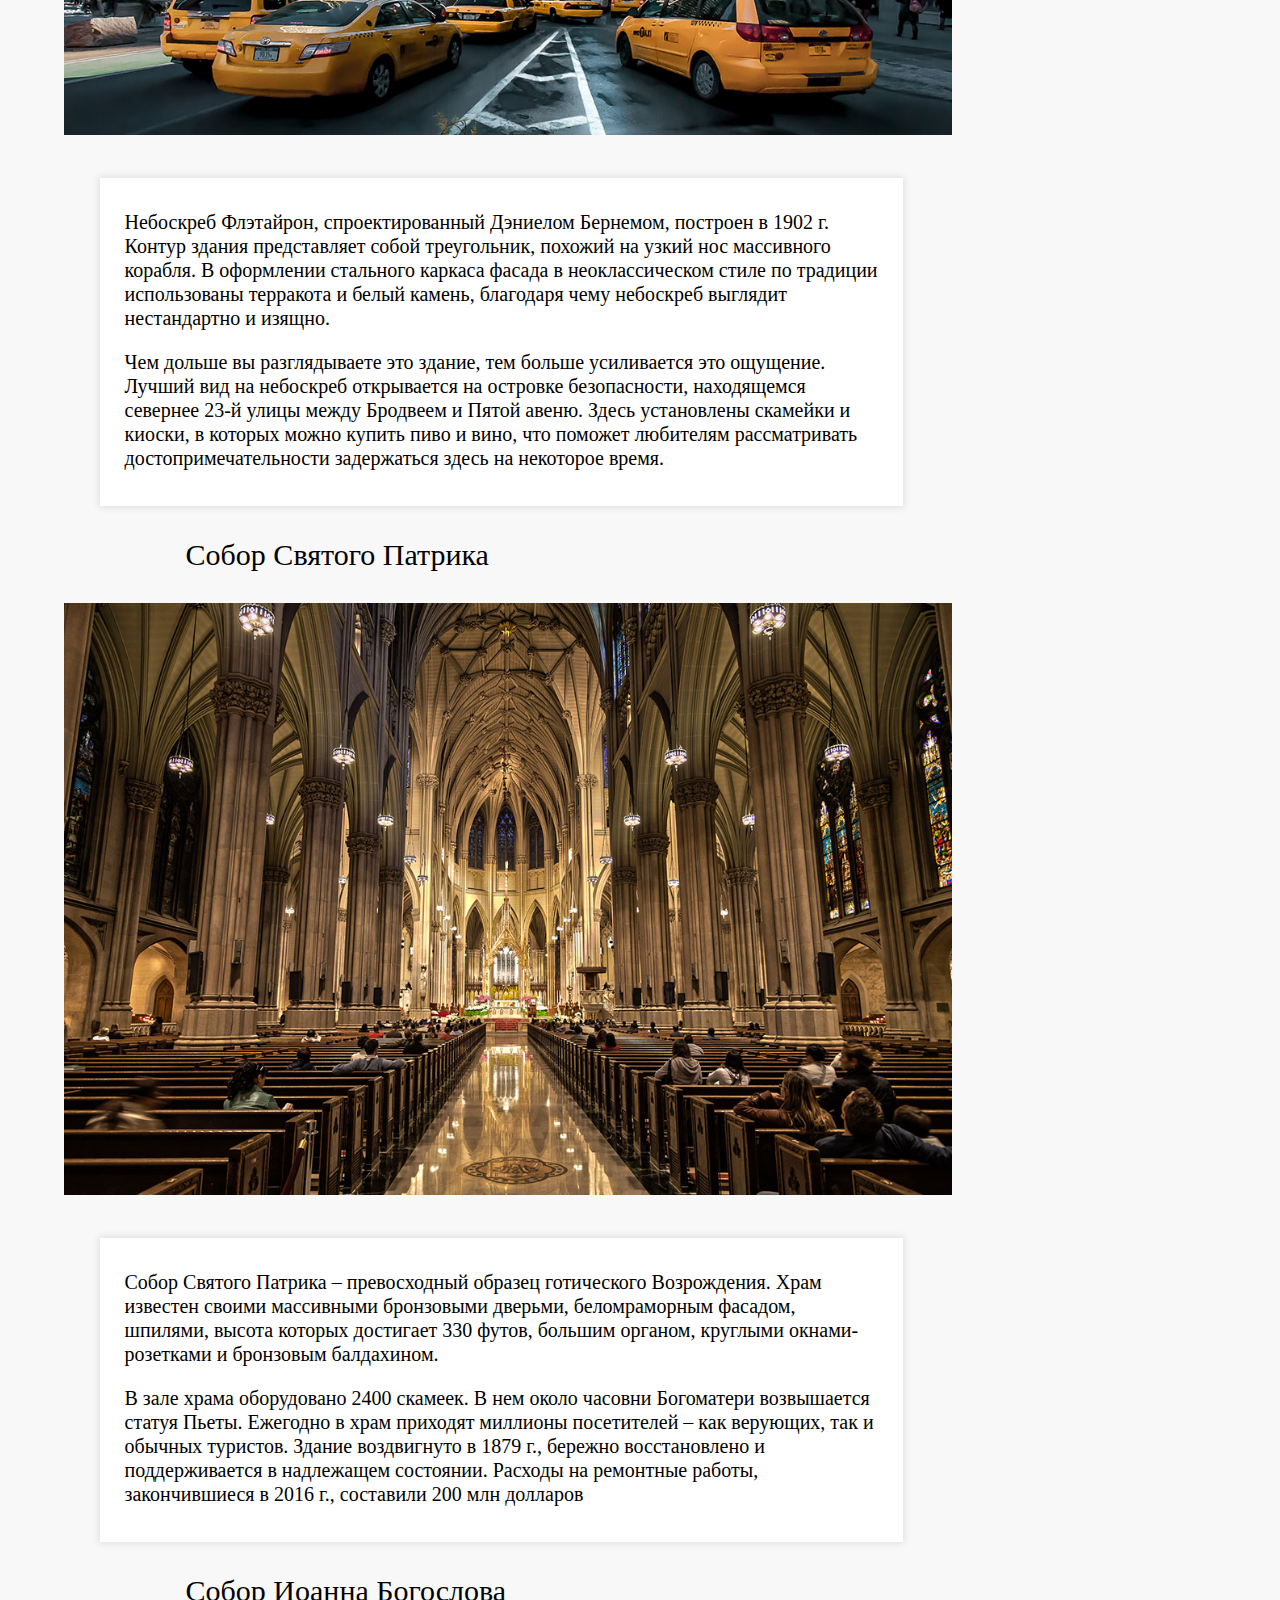
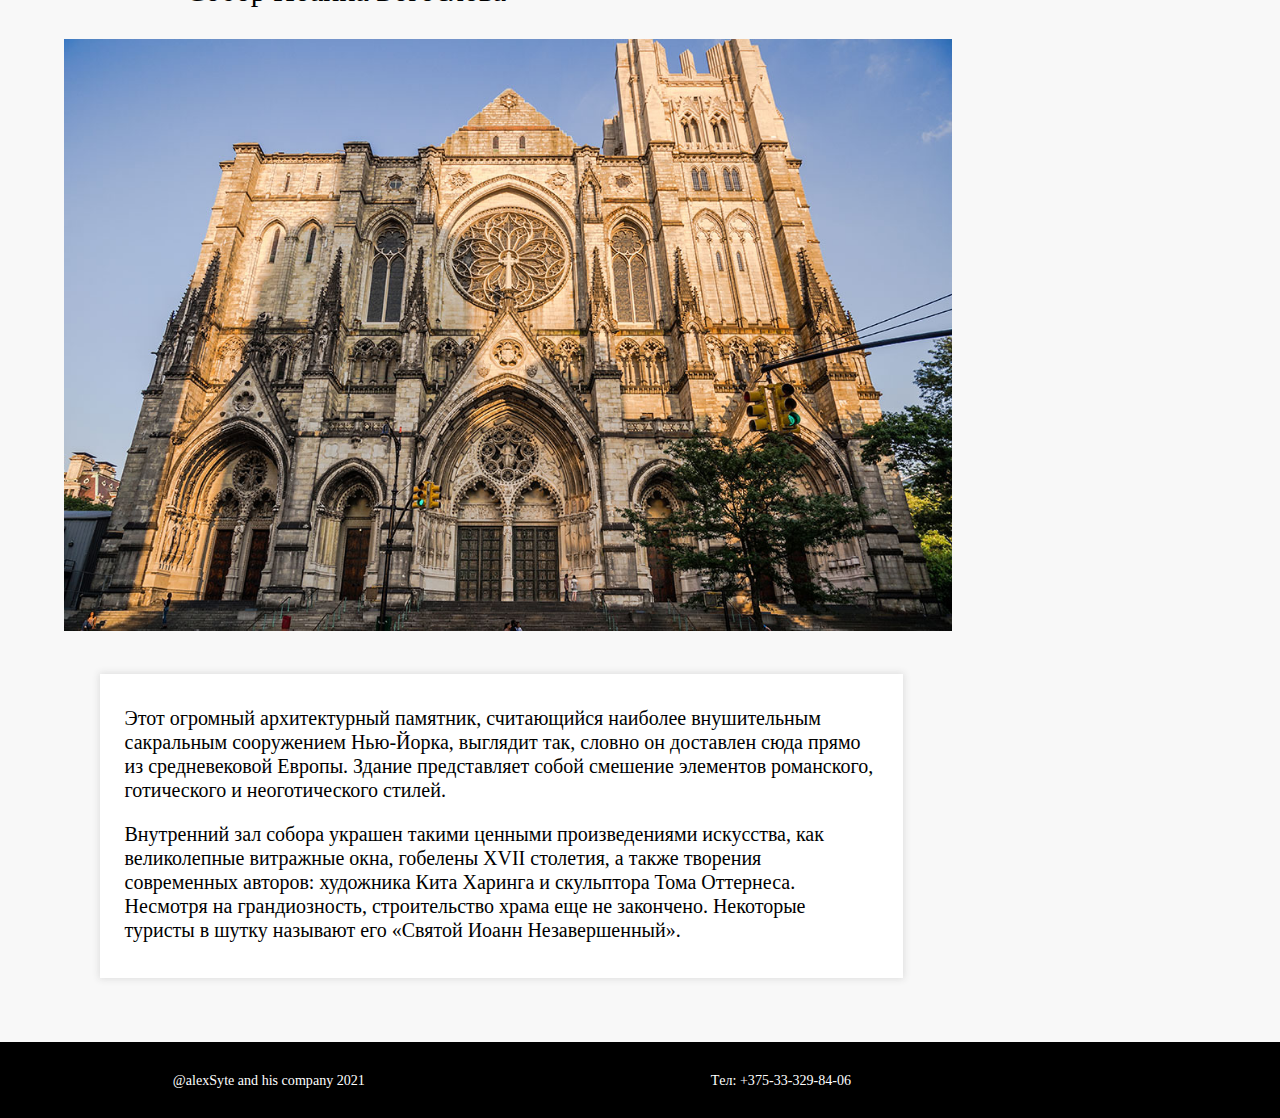
<file: New_York.html>
<!DOCTYPE html>
<html lang="ру">
<head>
    <meta charset="utf-8">
    <title>Journeys</title>
    <link rel="stylesheet" href="styles.css"/>
    <link rel="preconnect" href="https://fonts.gstatic.com">
    <link href="https://fonts.googleapis.com/css2?family=Montserrat&family=Playfair+Display:ital,wght@0,700;1,600;1,700&display=swap">
    <style>
        .intro {
            width: 100%; /* тут картинка*/
            height: 35vw;
            background-image: url("assets/images/new-york/New-York-City-USA(header)N.jpg");
            background-repeat: no-repeat;
            background-size: cover;
            background-position: 0 0;
            opacity: 0.97;
        }
    </style>
</head>
<body>
    <div class="intro">
        <h1>
            <div class="caption" align="center"> 10 самых красивых достопримечательностей <br>Нью-Йорка</br> </div>
        </h1>
    </div>
    <div class="menu">
        <li class="list-cites"><a class="nav-cites-link" href="index.html">Венеция</a></li>
        <li class="list-cites"><a class="nav-cites-link" href="Rome.html">Рим</a></li>
        <li class="list-cites"><a class="nav-cites-link" href="Vatican.html">Ватикан</a></li>
        <li class="list-cites"><a class="nav-cites-link" href="New_York.html">Нью-Йорк</a></li>
    </div>
    <aside class="recommended-place">
        <div class="rec-title">
            Популярные города
        </div>
        <div class="recommend-cites">
            <img src="assets/images/venic/santi-giovanni-e-paolo.jpg" width="65%" alt="">
            <div class="config-recomm-text">
                <a class="Rome-text" href="index.html">Венеция</a>
            </div>
        </div>
        <div class="recommend-cites">
            <img src="assets/images/vatican/Vaatican_recomm.jpg" alt="" width="65%">
            <div class="config-recomm-text">
                <a class="Rome-text" href="Vatican.html">Ватикан</a>
            </div>
        </div>
    </aside>
    <div>
        <div class="boxShadow ">
            <div class="intro_text">
                <p align="justify">
                    Нью-Йорк – самый крупный и наиболее населенный город в США – часто называют «городом, который
                    никогда не спит». Жизнь здесь не замирает ни на минуту. Мегаполис представляет собой переплетение
                    культур, искусств, архитектуры, истории и развлечений. Достопримечательности Нью-Йорка известны
                    туристам самых разных стран.
                </p>
                <p align="justify">
                    В мегаполисе найдется так много интересных объектов, что турист, впервые приехавший в город, будет
                    просто ошеломлен этим многообразием. Этот исчерпывающий список включает наиболее популярные у
                    туристов достопримечательности Нью-Йорка, которых нет ни в одном другом городе мира.
                </p>
            </div>
        </div>
    </div>
    <nav>
        <div class="bufForNav">
            <div class="nav_title">В этой статье :</div>
            <ol class="nav">
                <li><a class="nav_link" href="#grand-canal">Статуя Свободы</a></li>
                <li><a class="nav_link" href="#st.-marks-basilica">Небоскрёб Эмпайр-стейт-билдинг</a></li>
                <li><a class="nav_link" href="#san-giorgio-maggiore">Центральный парк</a></li>
                <li><a class="nav_link" href="#bridge-of-sighs">Площадь Таймс-сквер</a></li>
                <li><a class="nav_link" href="#burano-canal">Бруклинский мост</a></li>
                <li><a class="nav_link" href="#carnaval">Рокфеллеровский центр</a></li>
                <li><a class="nav_link" href="#rialto-bridge">Улица Бродвей</a></li>
                <li><a class="nav_link" href="#dvorec-dozhej">Флэтайрон-билдинг – здание «Утюг»</a></li>
                <li><a class="nav_link" href="#santi-giovanni-e-paolo">Собор Святого Патрика</a></li>
                <li><a class="nav_link" href="#scuola-grande-di-san-rocco">Собор Иоанна Богослова</a></li>
            </ol>
        </div>
    </nav>
    <main>
        <div class="sight">
            <figure>
                <div id="grand-canal" class="title-sight">
                    Статуя Свободы
                </div>
                <div class="sight-picture">
                    <img src="assets/images/new-york/statue-of-liberty.jpg" alt="" width="73%">
                </div>
                <div class="boxShadow">
                    <article class="intro_text">
                        <p>Статуя Свободы, подаренная Соединенным Штатам французами, вот уже более ста лет приветствует
                            всех прибывающих на американское побережье. Госпожа Свобода, стоящая на пьедестале,
                            впечатляет своей высотой в 93 м (305 футов). Желающие полюбоваться видами Бруклина и
                            осмотреть каркас статуи, возведенный по проекту Гюстава Эйфеля, поднимаются на обзорные
                            площадки.
                        </p>
                        <p>Для тех, кто не желает взбираться по 154-ступенчатой лестнице к смотровой площадке,
                            находящейся в короне скульптуры, предлагаются хорошо просматривающиеся с пьедестала
                            панорамные виды на гавань и центральные кварталы Нью-Йорка. Смотрители парка в течение всего
                            дня предлагают экскурсии с гидом, а также самостоятельные экскурсии с аудиогидом на девяти
                            языках. Стоимость экскурсии включена в цену билета на паром, прибывающий на остров.
                        </p>
                    </article>
                </div>
            </figure>
            <figure>
                <div id="st.-marks-basilica" class="title-sight">
                    Небоскрёб Эмпайр-стейт-билдинг
                </div>
                <div class="sight-picture">
                    <img src="assets/images/new-york/empire-state-building.jpg" alt="" width="73%">
                </div>
                <div class="boxShadow">
                    <article class="intro_text">
                        <p>
                            Из того, что посмотреть в Нью-Йорке в первую очередь, знатоки называют здание
                            Эмпайр-стейт-билдинг, узнаваемое во всем мире. Оно словно парит над Манхэттеном на высоте в
                            четверть мили. Ежегодно миллионы туристов приходят сюда ради видов, занимающих гигантскую
                            территорию.
                        <p>
                            В безоблачный день отсюда можно увидеть весь Нью-Йорк, Нью-Джерси, Коннектикут, Массачусетс
                            и Пенсильванию. Башня оборудована двумя обзорными площадками на 86 и 102 этажах. Отсюда
                            открываются великолепные виды. Здесь же представлены экспонаты, рассказывающие об истории
                            небоскреба и его большом значении. Здание Эмпайр-стейт-билдинг появлялось в более 250
                            фильмов. Его часто называют «любимое здание Америки».
                        </p>
                    </article>
                </div>
            </figure>
            <figure>
                <div id="san-giorgio-maggiore" class="title-sight">
                    Центральный парк
                </div>
                <div class="sight-picture">
                    <img src="assets/images/new-york/central-park.jpg" alt="" width="73%">
                </div>
                <div class="boxShadow">
                    <article class="intro_text">
                        <p>
                            Центральный парк, расположенный в центре Манхэттена, занимает пространство в 840 акров. На
                            его территории находится множество интересных объектов, в том числе замок Бельведер и
                            зоопарк. Для любителей природы, ищущих уголок, где можно отдохнуть от большого города, в
                            парке открывается масса возможностей.
                        </p>
                        <p>
                            Здесь отдыхающие расслабляются на Большом газоне или прогуливаются по протяженным аллеям.
                            Для посетителей в парке предлагается большое разнообразие занятий на природе, включая такие,
                            как ловля рыбы в Центре научных открытий им. А. Дана и прокат гребных лодок в лодочном доме
                            Лоэб.
                        </p>
                    </article>
                </div>
            </figure>
            <figure>
                <div id="bridge-of-sighs" class="title-sight">
                    Площадь Таймс-сквер
                </div>
                <div class="sight-picture">
                    <img src="assets/images/new-york/times-square.jpg" alt="" width="73%">
                </div>
                <div class="boxShadow">
                    <article class="intro_text">
                        <p>
                            Из тех многочисленных мест, что посетить в Нью-Йорке просто необходимо, выделяется
                            Таймс-сквер. Ежегодно сюда приходит более 39 млн гостей города. Таймс-сквер – объект,
                            наиболее востребованный среди туристов во всем мире. Из-за ярких огней и атмосферы большого
                            города, чувствующейся в этом коммерческом и популярном туристическом месте, площадь называют
                            «Перекрестком мира».
                        <p>
                            Сейчас Таймс-сквер считается главным центром мировой индустрии развлечений. Ежегодное
                            событие накануне Нового года – церемония опускания шара, произошедшее впервые в 1907 г., –
                            важнейшее мероприятие, ради которого на площади собираются толпы туристов. Гости города с
                            самыми разными потребностями найдут здесь занятие для себя: покупки в магазинах, развлечения
                            и вечера в ресторанах. Это место нельзя пропустить, если вы приехали в Нью-Йорк
                        </p>
                    </article>
                </div>
            </figure>
            <figure>
                <div id="burano-canal" class="title-sight">
                    Бруклинский мост
                </div>
                <div class="sight-picture">
                    <img src="assets/images/new-york/brooklyn-bridge.jpg" alt="" width="73%">
                </div>
                <div class="boxShadow">
                    <article class="intro_text">
                        <p>
                            Бруклинский мост, построенный в период с 1869 по 1883 г., – один из наиболее старых и
                            узнаваемых подвесных мостов в мире. Его протяженность – 5989 футов. Мост, перекинутый через
                            пролив Ист-Ривер, соединяет Манхэттен и Бруклин. Каждый день по нему проезжает более 120
                            тыс. автомобилей и 2600 велосипедистов. Ежедневно мостом пользуется свыше 4 тыс. пешеходов.
                            По этой знаменитой достопримечательности Нью-Йорка можно ходить, ездит
                        <p>
                            По этой знаменитой достопримечательности Нью-Йорка можно ходить, ездить на автомобиле или
                            велосипеде. Над дорогой для автомобилей находится переход для пешеходов, откуда туристы
                            рассматривают гавань и оба городских района. Переход для прогулок, где открываются
                            прекрасные возможности, чтобы восхититься архитектурным обликом Нью-Йорка, протянулся вдоль
                            моста на 2 км (1,3 мили).
                        </p>
                    </article>
                </div>
            </figure>
            <figure>
                <div id="carnaval" class="title-sight">
                    Рокфеллеровский центр
                </div>
                <div class="sight-picture">
                    <img src="assets/images/new-york/rockefeller-center.jpg" alt="" width="73%">
                </div>
                <div class="boxShadow">
                    <article class="intro_text">
                        <p>Экскурсия по залам Рокфеллеровского центра – комплекса, включающего 19 зданий, построенных
                            семьей Рокфеллеров, – позволяет заглянуть за кулисы одного из наиболее ценных и почитаемых
                            объектов Нью-Йорка. В течение многих лет в этих зданиях размещались офисы крупных
                            корпораций, включая такие, как «Дженерал Электрик
                        </p>
                        <p>Здесь также находятся студии телекомпании Эн-Би-Си. На 70-м этаже оборудована «Топ-оф-зе-Рок»
                            – обзорная площадка, откуда открывается панорамный вид на Нью-Йорк. Она известна тем, что
                            вокруг нее нет каких-либо объектов, препятствующих тому, чтобы рассмотреть Нью-Йорк с
                            360-градусного обзора.
                        </p>
                        <p>Экскурсии по студиям Эн-Би-Си дают возможность посетителям увидеть декорации к их любимым шоу
                            или посидеть за столом в отделе новостей. В Рокфеллеровском центре также размещается
                            Радио-Сити-Мьюзик-Холл – театрально-концертный зал, реставрированный в гламурном стиле
                            1930-х годов. Рокфеллеровский центр полностью преображается в новогодние каникулы, когда
                            здесь устанавливается рождественская елка внушительных размеров, которая возвышается над
                            катком и служит украшением Рождественского представления Радио-Сити.
                        </p>
                    </article>
                </div>
            </figure>
            <figure>
                <div id="rialto-bridge" class="title-sight">
                    Улица Бродвей
                </div>
                <div class="sight-picture">
                    <img src="assets/images/new-york/broadway.jpg" alt="" width="73%">
                </div>
                <div class="boxShadow">
                    <article class="intro_text">
                        <p>
                            Бродвей – общепринятое название театрального района Нью-Йорка. Слово стало символом
                            музыкального театра в целом. В этом районе расположено более 41 театрального зала, в каждом
                            из которых 500 и более зрительских мест. Большинство из них находятся на Таймс-сквер или в
                            нескольких соседних кварталах. В XX столетии Бродвей превратил Нью-Йорк в культурную столицу
                            Запада.
                        </p>
                        <p>
                            Неоновые вывески Бродвея, привлекающие внимание прохожих, впервые появились в 1910 г., когда
                            владельцы театров поняли, что электрическое освещение гораздо надежнее и дешевле для рекламы
                            их театров. Белые лампочки перегорают намного медленнее. Поэтому Бродвей стал известен как
                            «Великая белая дорога (или путь)». Стремление посмотреть мюзикл стало весьма важной
                            традицией для многих поколений гостей Нью-Йорка.
                        </p>
                        <p>
                            Заполняемость залов продолжает расти, чему способствовало появление в 2019 г. звезд
                            Голливуда – Брайана Крэстона, Адама Драйвера, Кери Рассел и Дэниэла Редклиффа – на
                            Бродвейской сцене. Вот уже многие годы в театрах идут такие постановки, как «Фантом Оперы»
                            (1988) в театре «Маджестик», «Чикаго» (1996) в «Амбассадоре» и «Король-Лев» (1997) в
                            «Минскофф». Из последних мюзиклов настоящей сенсацией стали спектакли: «Гамильтон» и «Книга
                            мормона».
                        </p>
                    </article>
                </div>
            </figure>
            <figure>
                <div id="dvorec-dozhej" class="title-sight">
                    Флэтайрон-билдинг – здание «Утюг»
                </div>
                <div class="sight-picture">
                    <img src="assets/images/new-york/flatiron-building.jpg" alt="" width="73%">
                </div>
                <div class="boxShadow">
                    <article class="intro_text">
                        <p>
                            Небоскреб Флэтайрон, спроектированный Дэниелом Бернемом, построен в 1902 г. Контур здания
                            представляет собой треугольник, похожий на узкий нос массивного корабля. В оформлении
                            стального каркаса фасада в неоклассическом стиле по традиции использованы терракота и белый
                            камень, благодаря чему небоскреб выглядит нестандартно и изящно.
                        </p>
                        <p>
                            Чем дольше вы разглядываете это здание, тем больше усиливается это ощущение. Лучший вид на
                            небоскреб открывается на островке безопасности, находящемся севернее 23-й улицы между
                            Бродвеем и Пятой авеню. Здесь установлены скамейки и киоски, в которых можно купить пиво и
                            вино, что поможет любителям рассматривать достопримечательности задержаться здесь на
                            некоторое время.
                        </p>
                    </article>
                </div>
            </figure>
            <figure>
                <div id="santi-giovanni-e-paolo" class="title-sight">
                    Собор Святого Патрика
                </div>
                <div class="sight-picture">
                    <img src="assets/images/new-york/st-patricks-cathedral.jpg" alt="" width="73%">
                </div>
                <div class="boxShadow">
                    <article class="intro_text">
                        <p>
                            Собор Святого Патрика – превосходный образец готического Возрождения. Храм известен своими
                            массивными бронзовыми дверьми, беломраморным фасадом, шпилями, высота которых достигает 330
                            футов, большим органом, круглыми окнами-розетками и бронзовым балдахином.
                        </p>
                        <p>
                            В зале храма оборудовано 2400 скамеек. В нем около часовни Богоматери возвышается статуя
                            Пьеты. Ежегодно в храм приходят миллионы посетителей – как верующих, так и обычных туристов.
                            Здание воздвигнуто в 1879 г., бережно восстановлено и поддерживается в надлежащем состоянии.
                            Расходы на ремонтные работы, закончившиеся в 2016 г., составили 200 млн долларов
                        </p>
                    </article>
                </div>
            </figure>
            <figure>
                <div id="scuola-grande-di-san-rocco" class="title-sight">
                    Собор Иоанна Богослова
                </div>
                <div class="sight-picture">
                    <img src="assets/images/new-york/cathedral-church-of-st-john-the-divine.jpg" alt="" width="73%">
                </div>
                <div class="boxShadow">
                    <article class="intro_text">
                        <p>
                            Этот огромный архитектурный памятник, считающийся наиболее внушительным сакральным
                            сооружением Нью-Йорка, выглядит так, словно он доставлен сюда прямо из средневековой Европы.
                            Здание представляет собой смешение элементов романского, готического и неоготического
                            стилей.
                        </p>
                        <p>
                            Внутренний зал собора украшен такими ценными произведениями искусства, как великолепные
                            витражные окна, гобелены XVII столетия, а также творения современных авторов: художника Кита
                            Харинга и скульптора Тома Оттернеса. Несмотря на грандиозность, строительство храма еще не
                            закончено. Некоторые туристы в шутку называют его «Святой Иоанн Незавершенный».
                        </p>
                    </article>
                </div>
            </figure>
        </div>
    </main>
    <footer class="footer">
        <div class="con">
            <div class="footer__title">
                @alexSyte and his company 2021
            </div>
            <div class="footer__title">
                Tел: +375-33-329-84-06
            </div>
        </div>
    </footer>
</body>
</html>
</file>
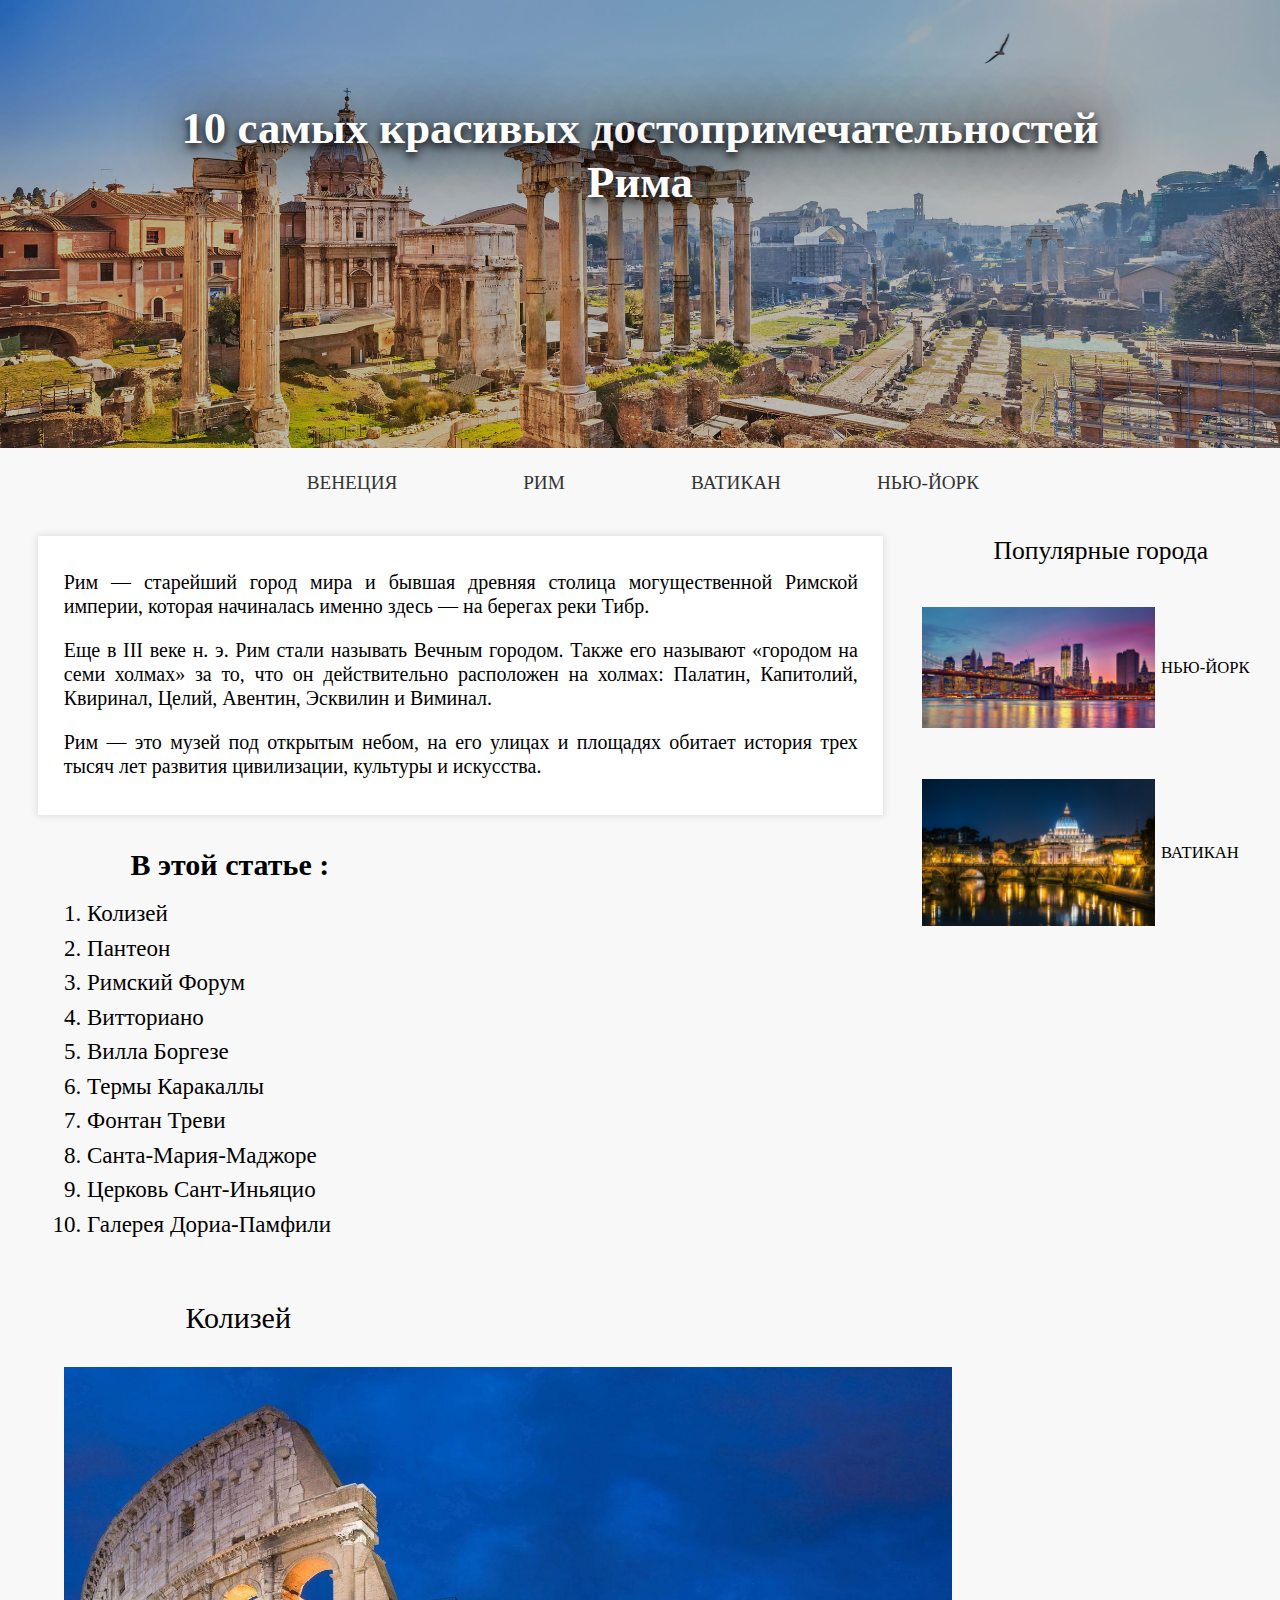
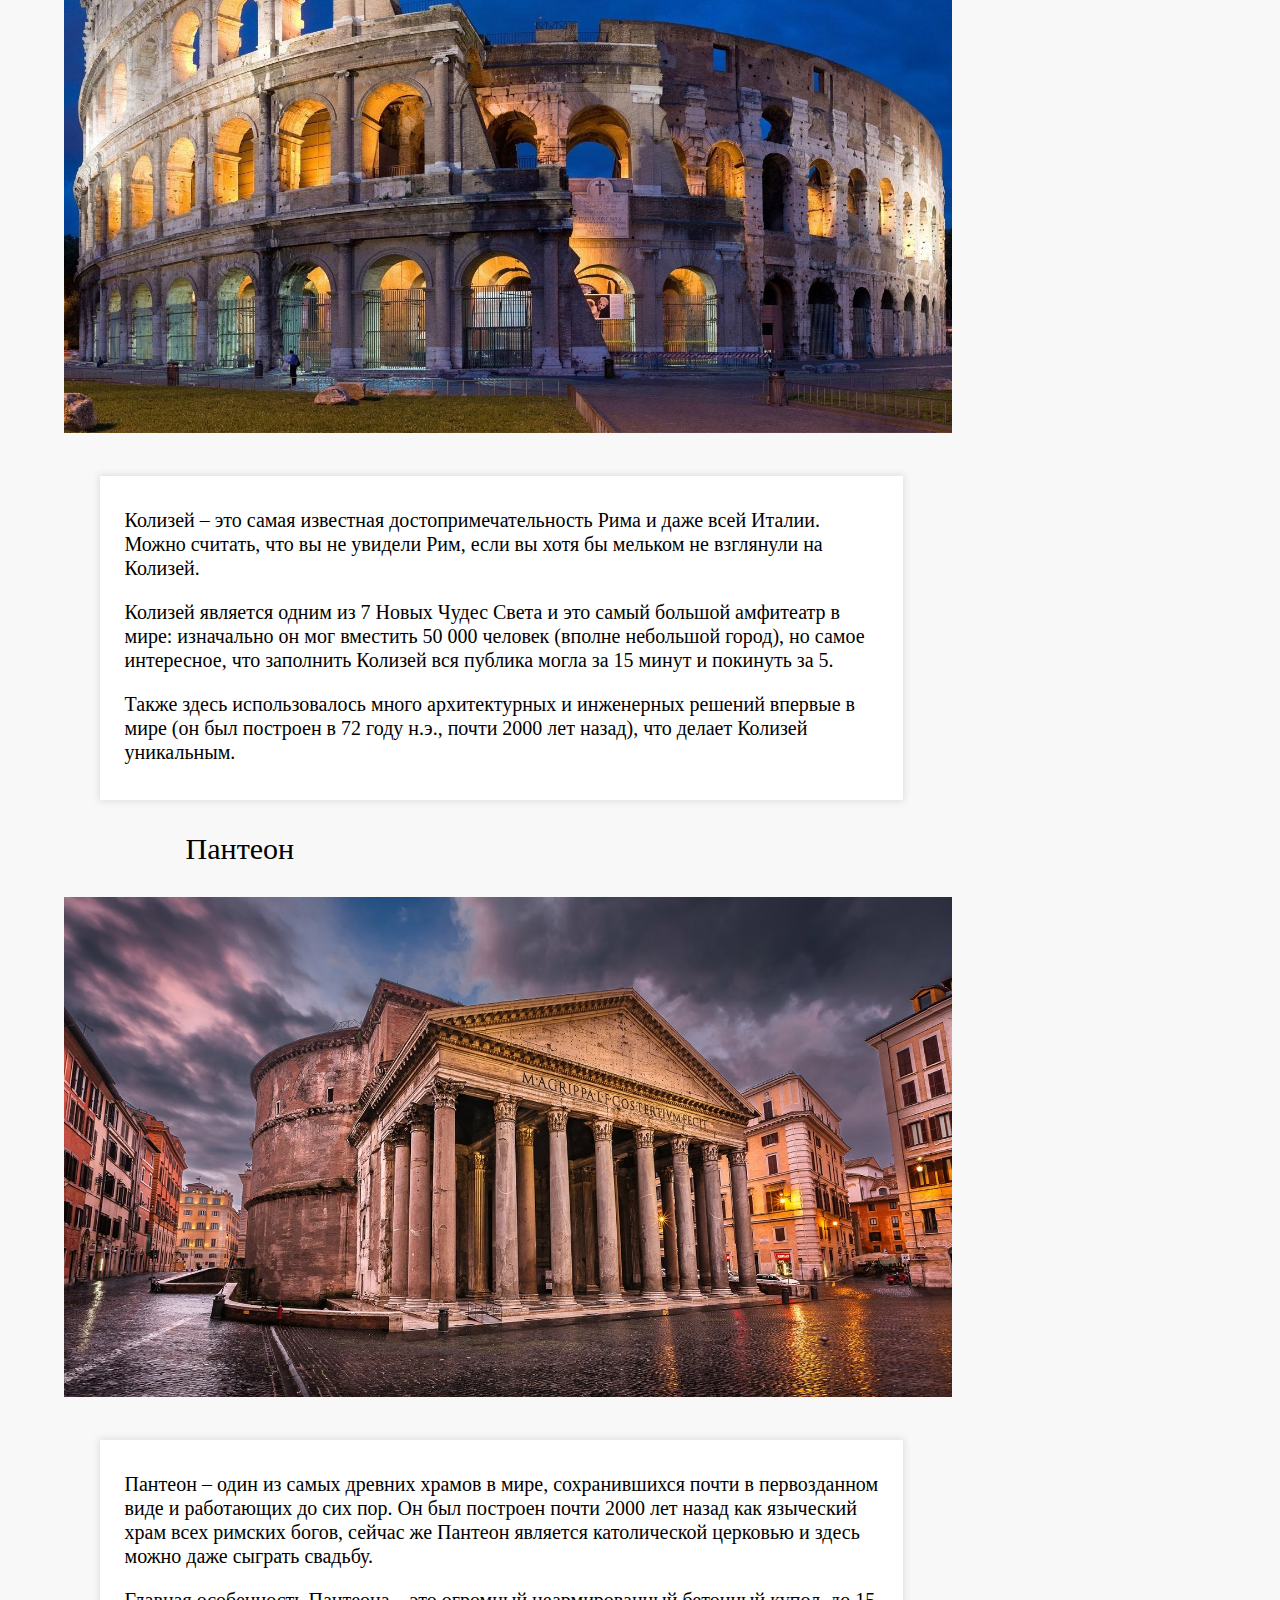
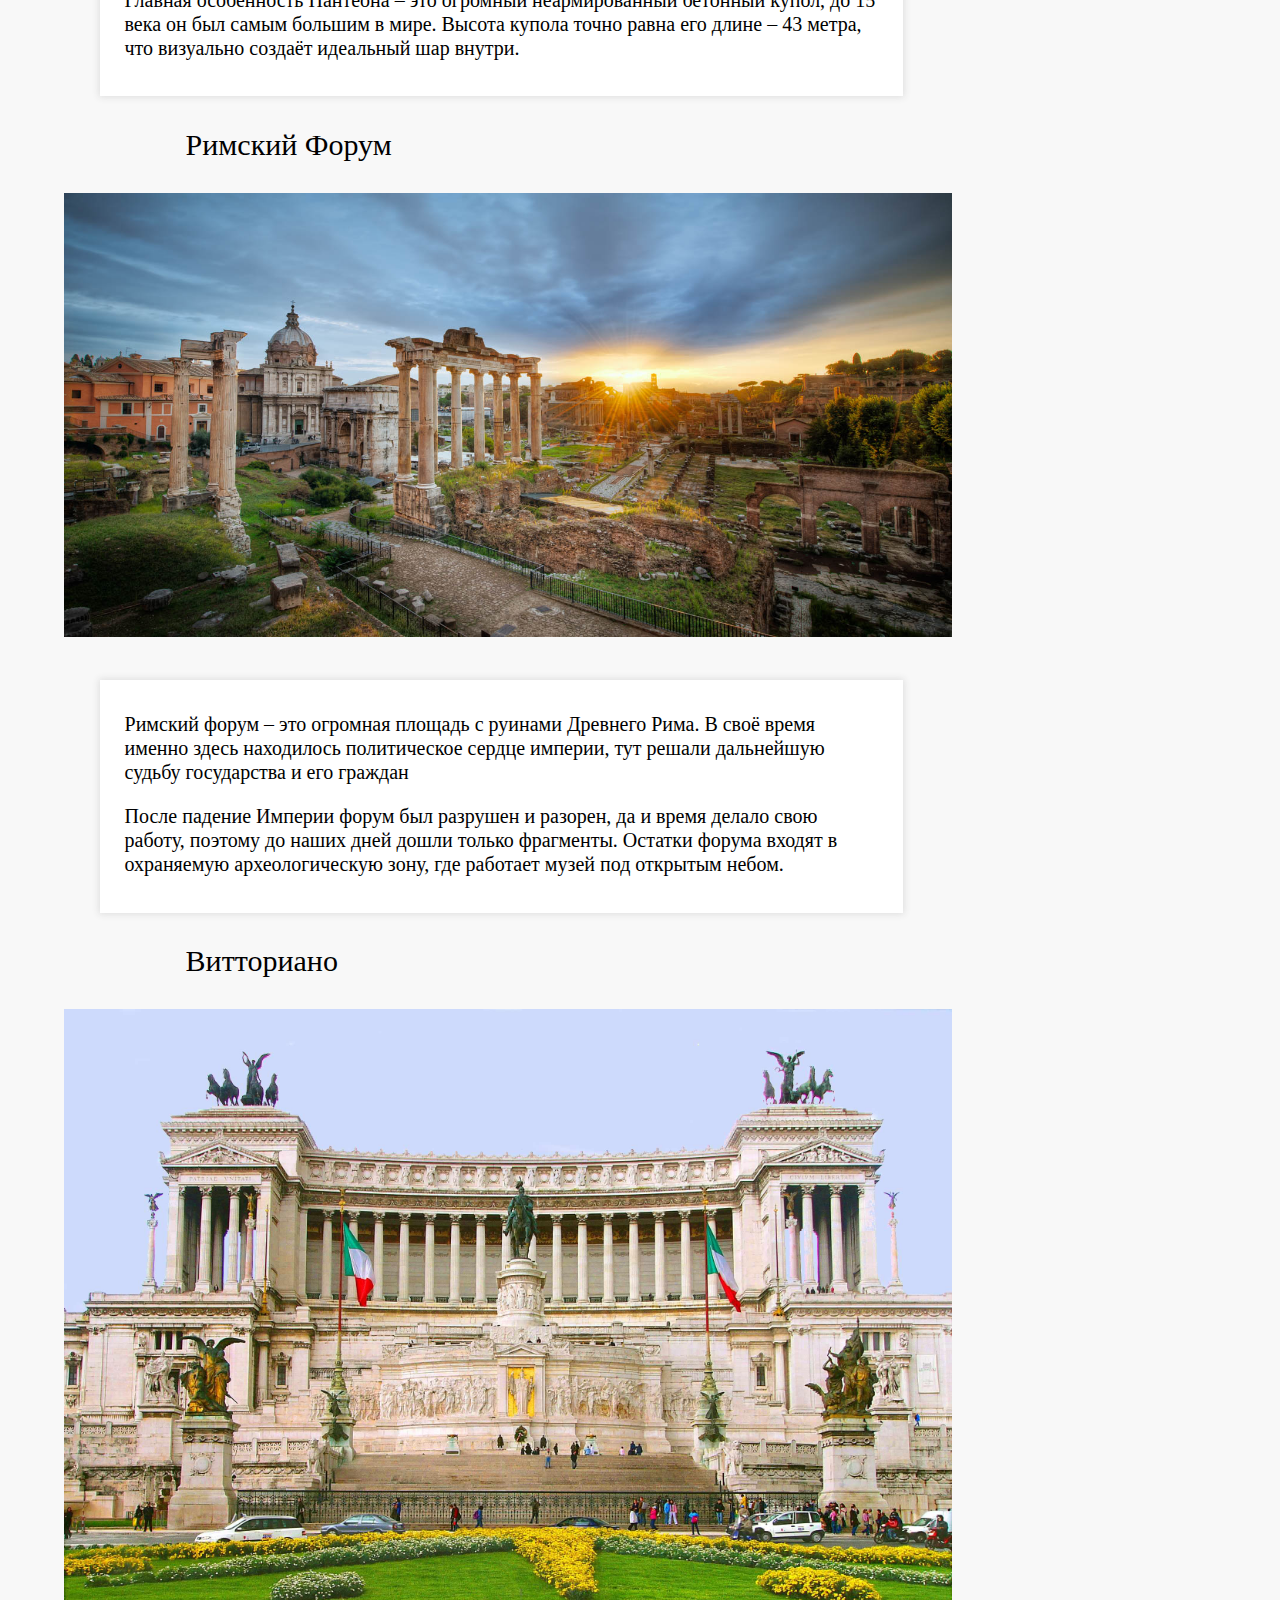
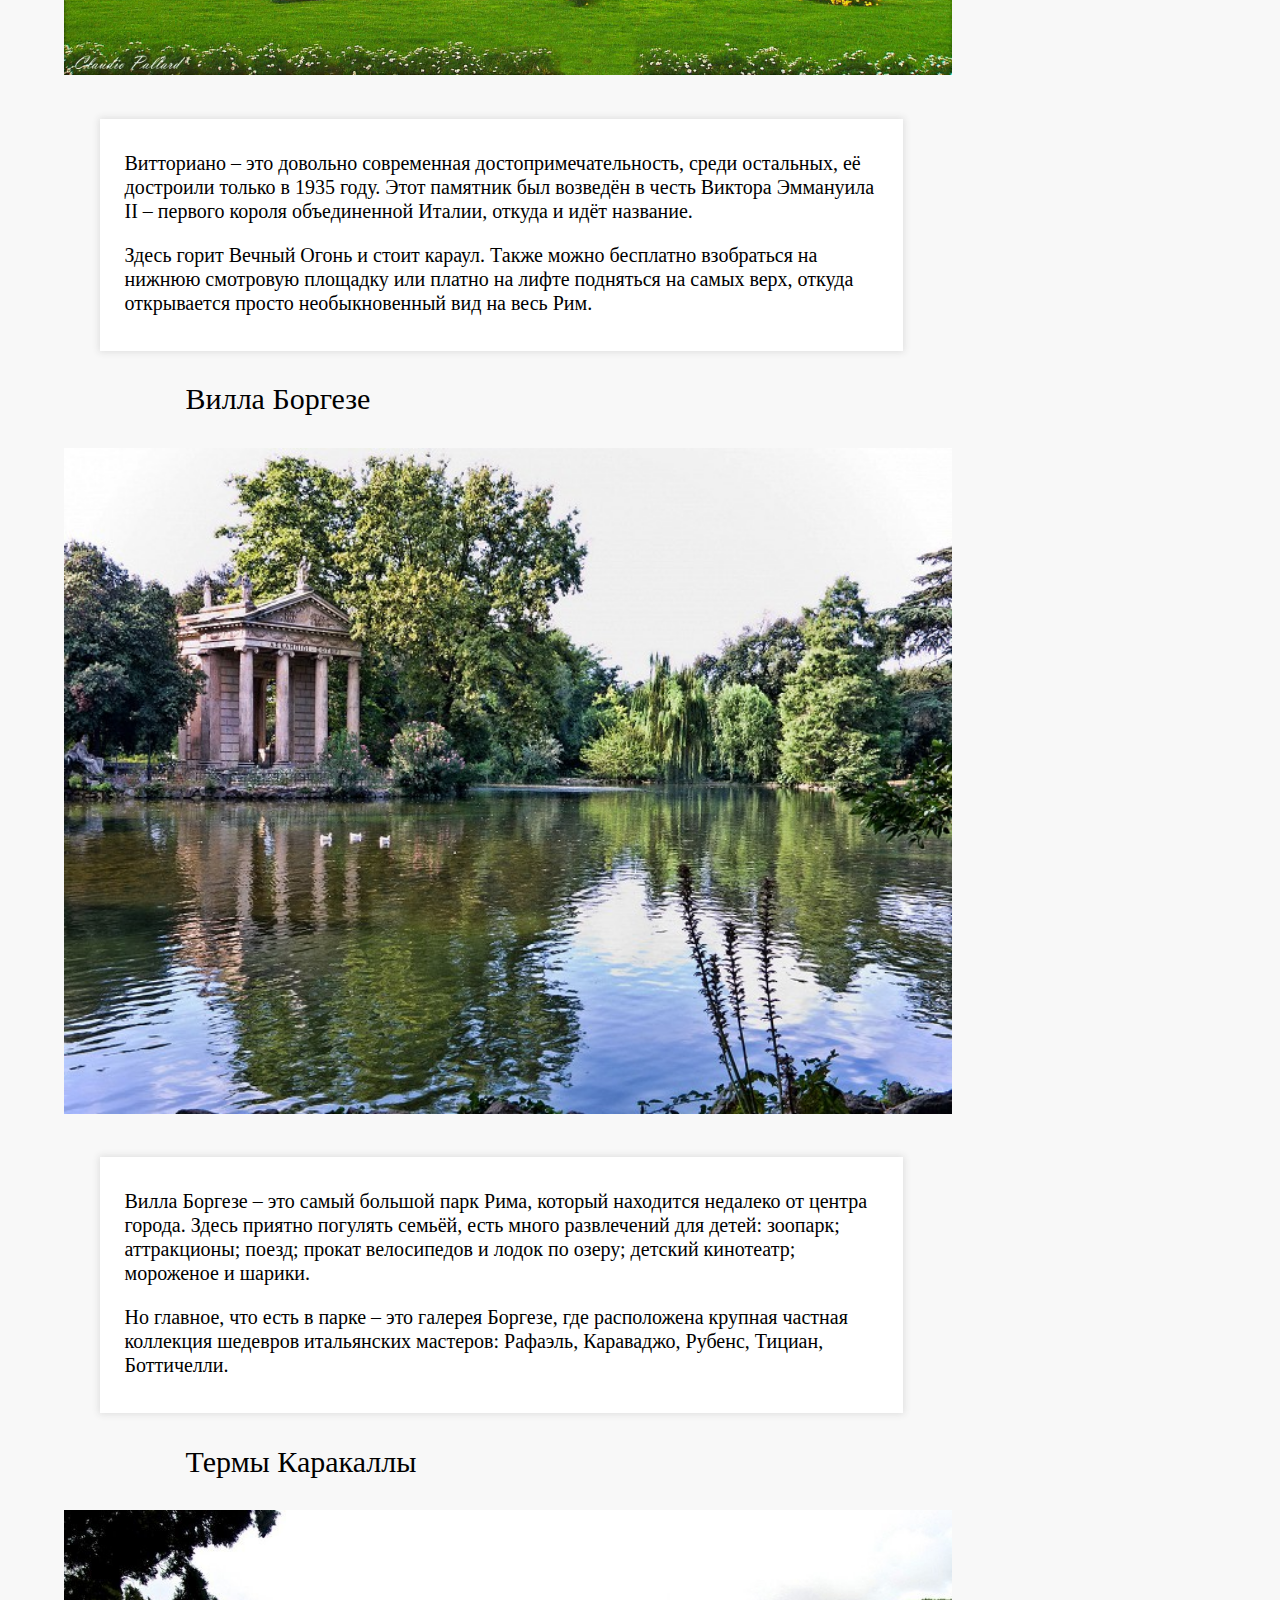
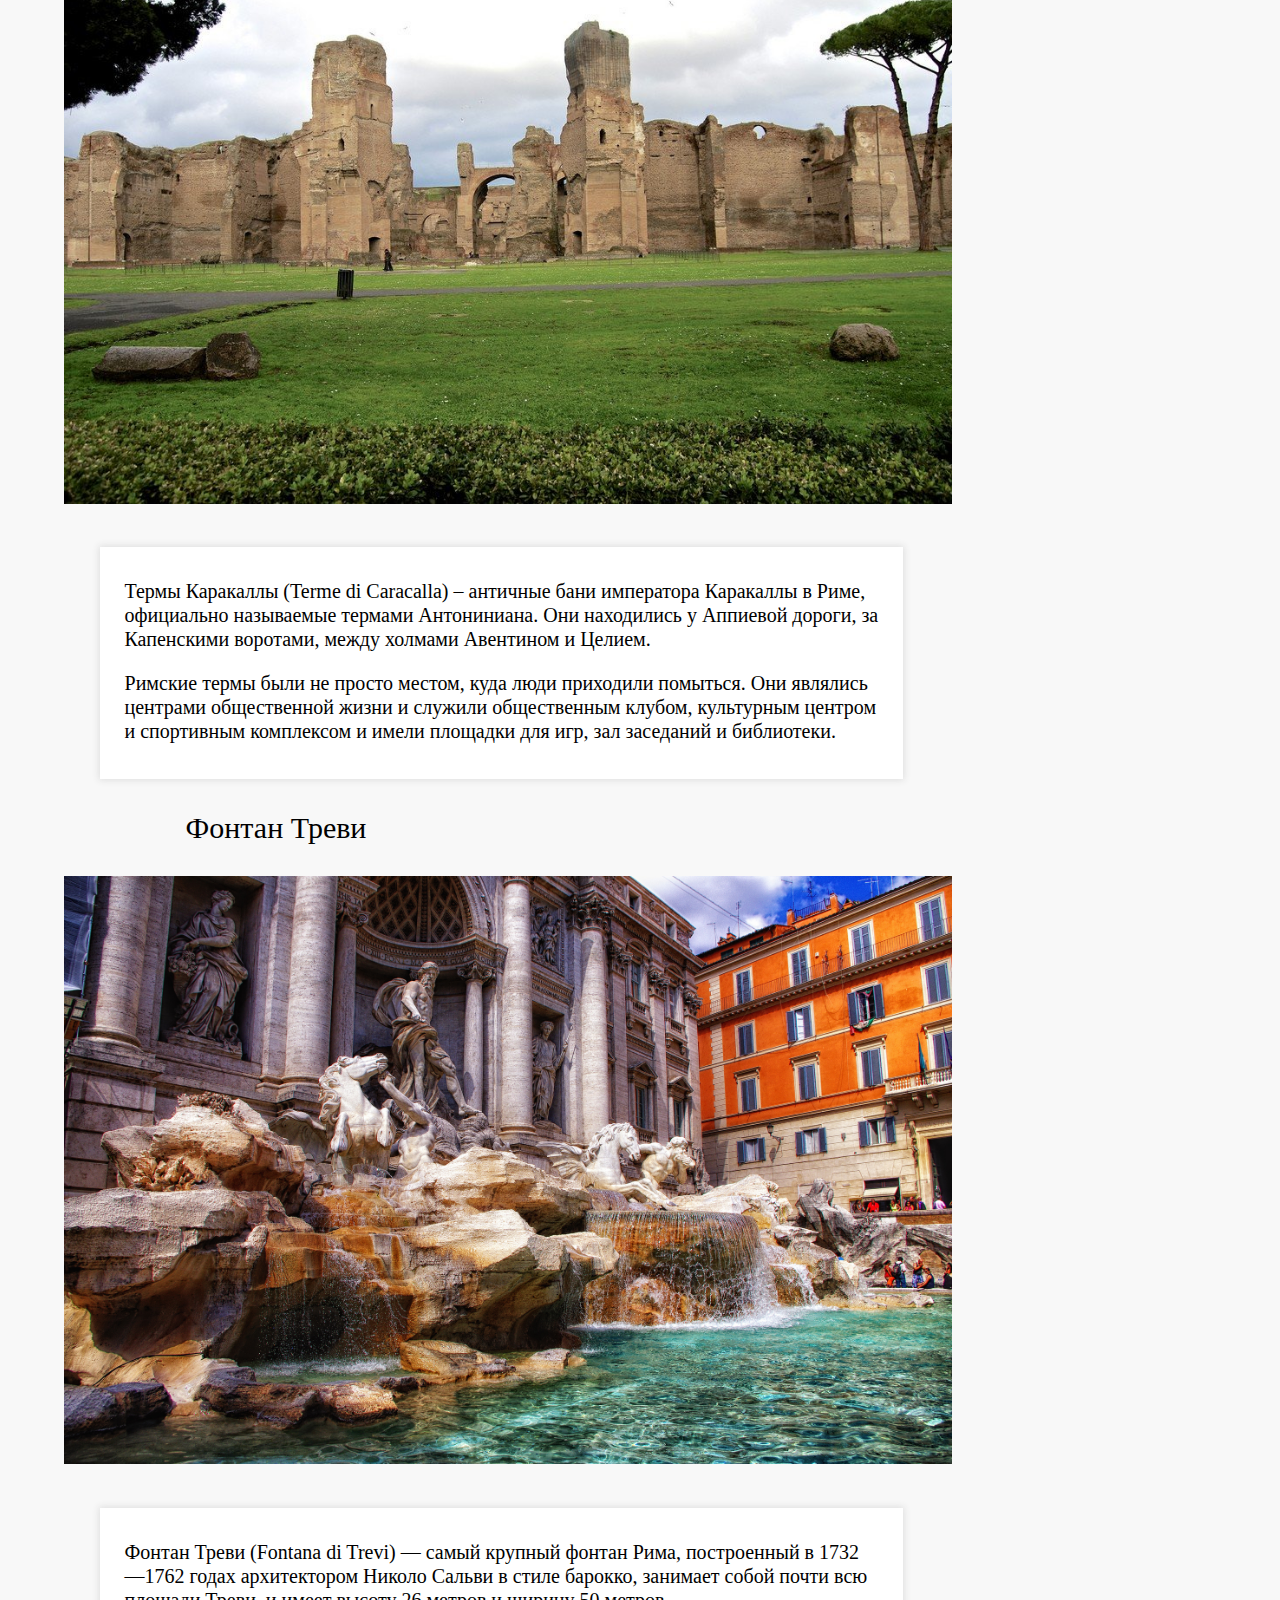
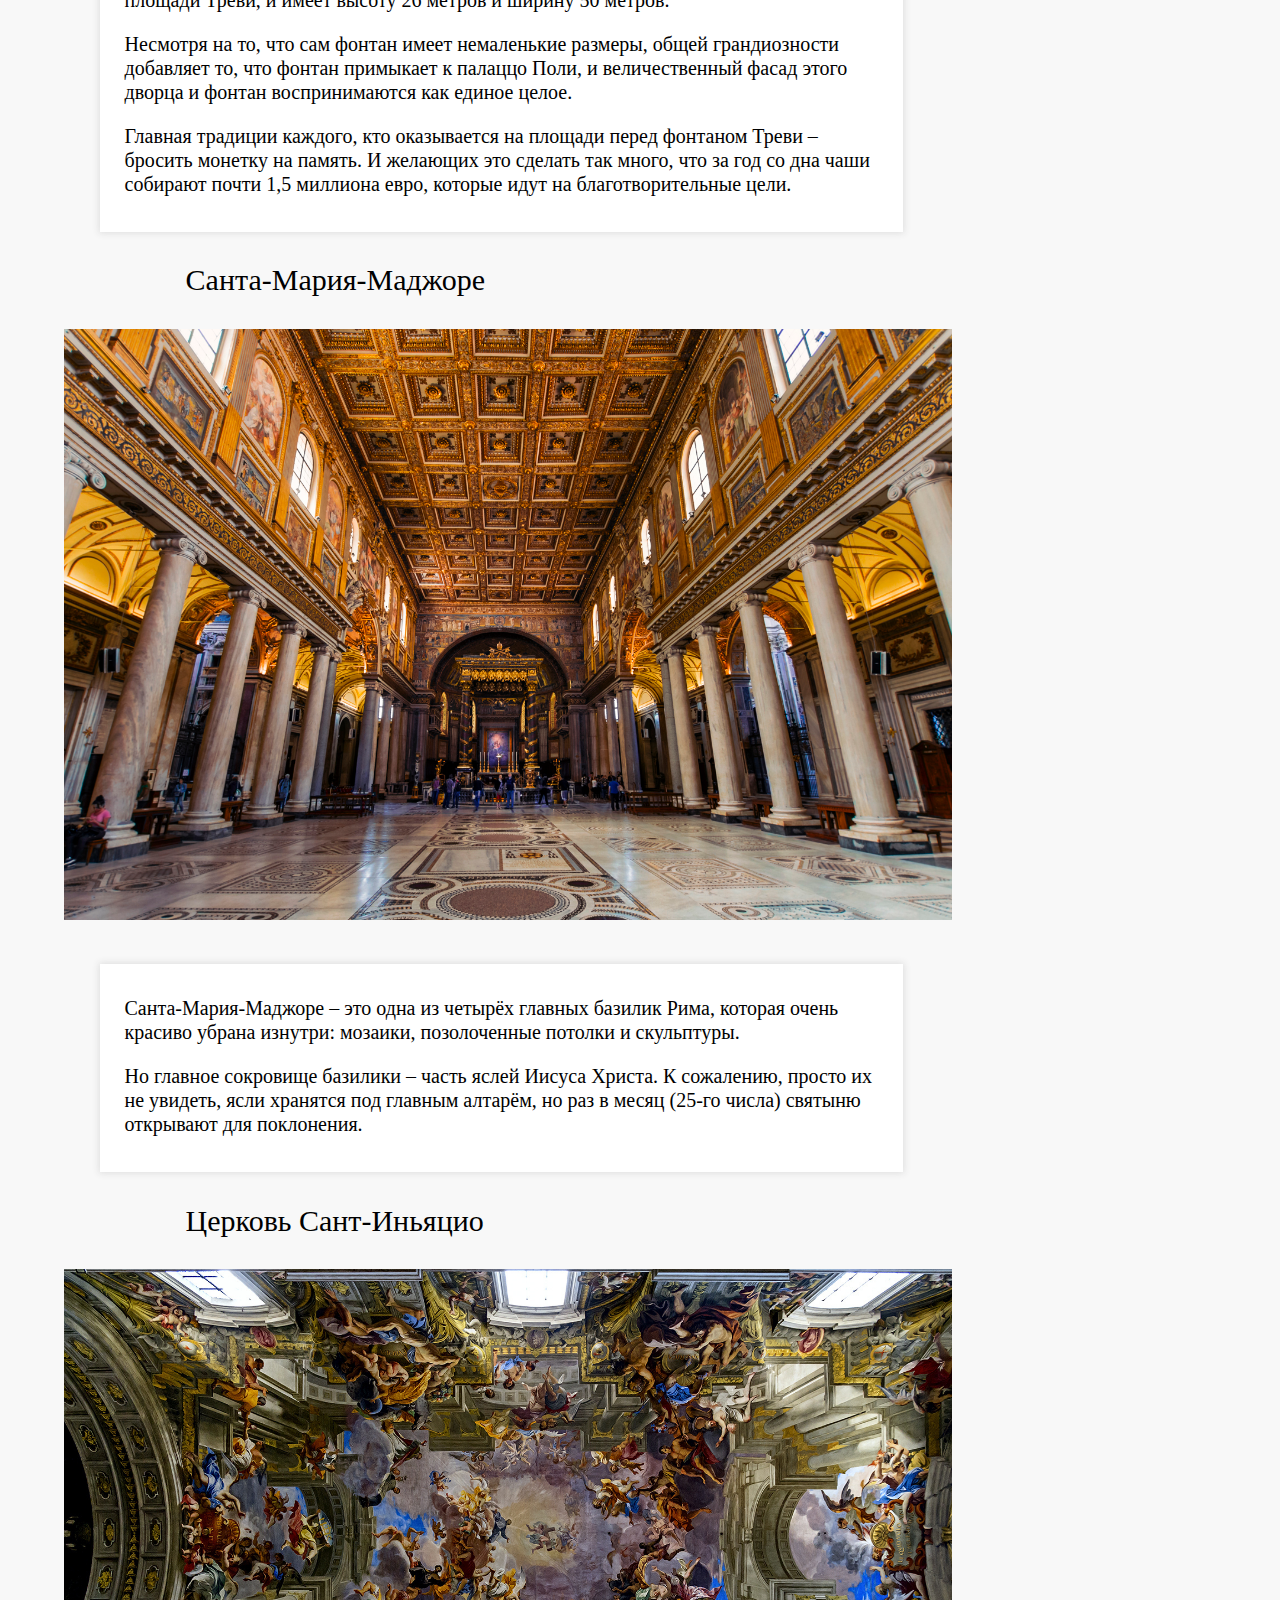
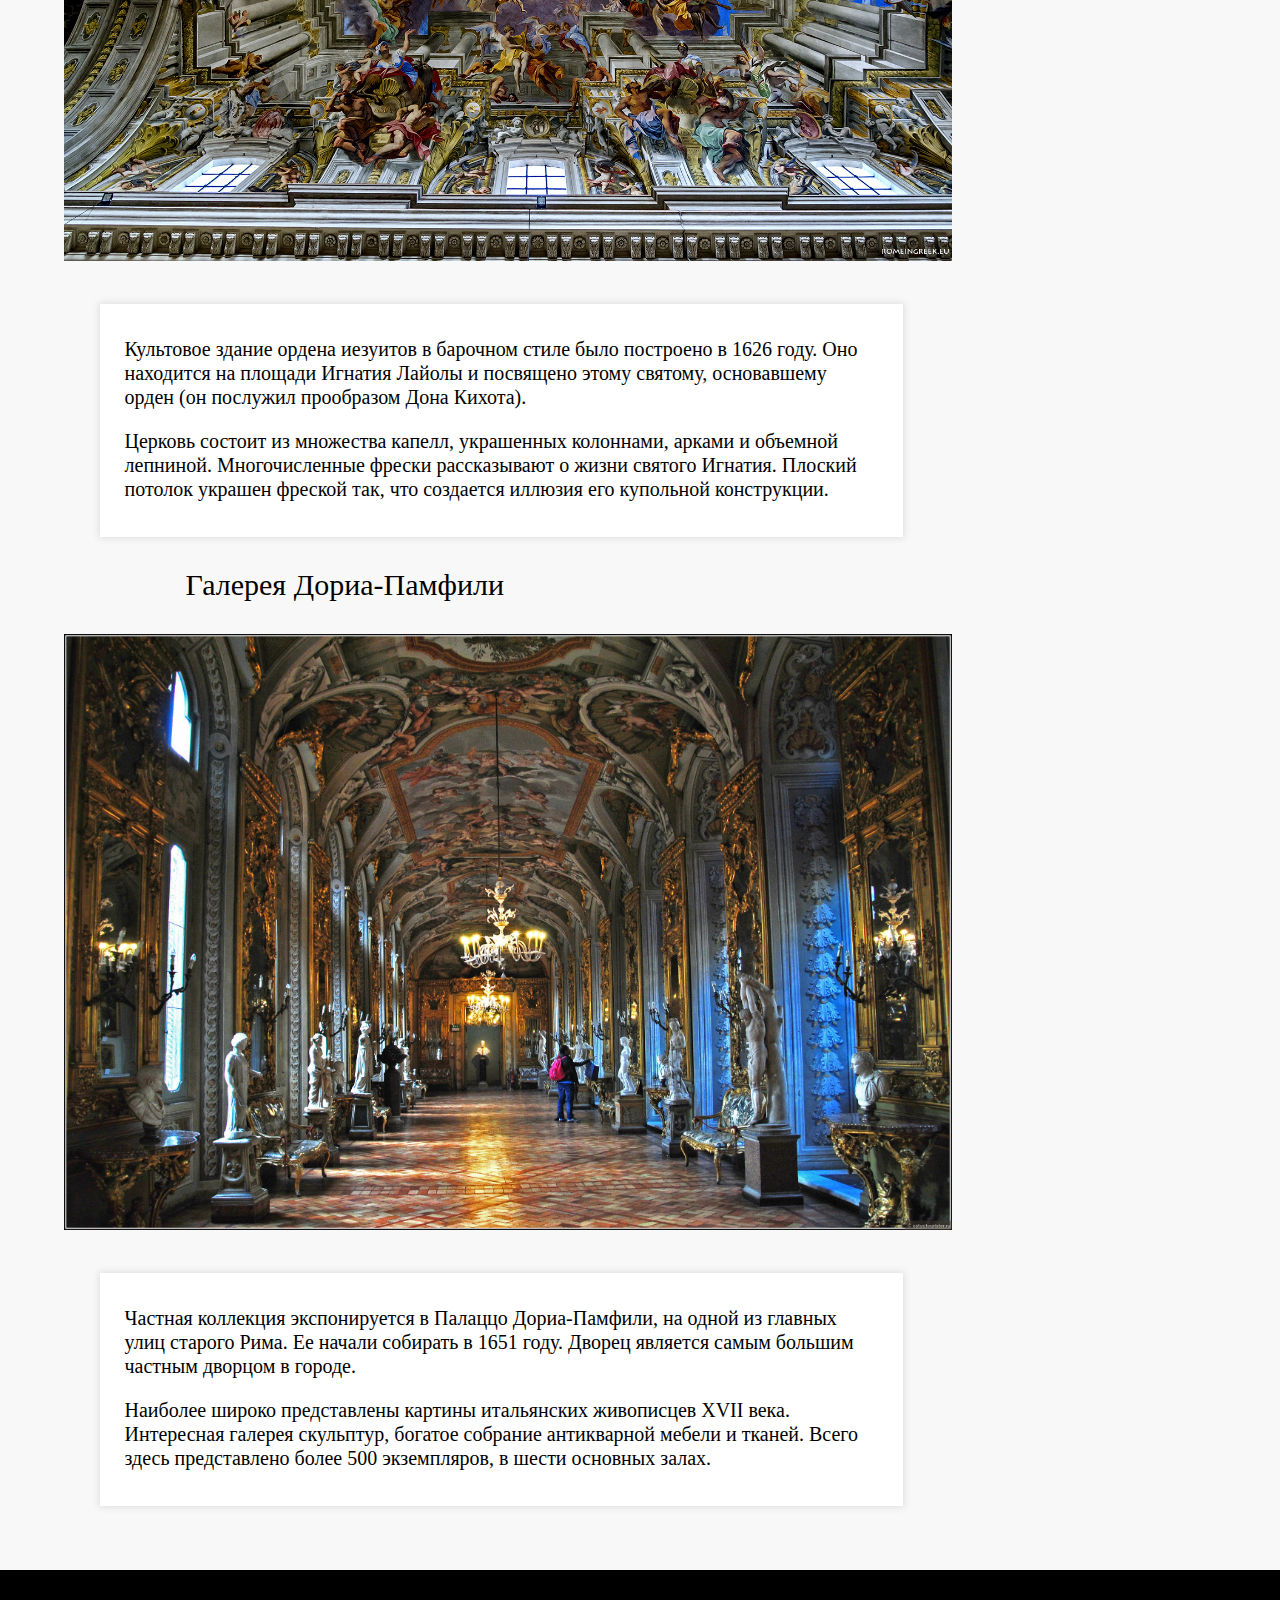
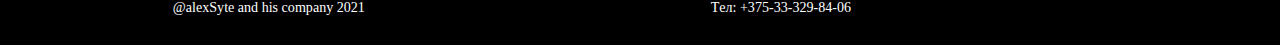
<file: Rome.html>
<!DOCTYPE html>
<html lang="ру">
<head>
    <meta charset="utf-8">
    <title>Journeys</title>
    <link rel="stylesheet" href="styles.css"/>
    <link rel="preconnect" href="https://fonts.gstatic.com">
    <link href="https://fonts.googleapis.com/css2?family=Montserrat&family=Playfair+Display:ital,wght@0,700;1,600;1,700&display=swap">
    <style>
        .intro {
            width: 100%; /* тут картинка*/
            height: 35vw;
            background-image: url("assets/images/rome/Rome(header).jpg");
            background-repeat: no-repeat;
            background-size: cover;
            background-position: 0 0;
            opacity: 0.97;
        }
    </style>
</head>
<body>
    <div class="intro">
        <h1>
            <div class="caption" align="center"> 10 самых красивых достопримечательностей <br>Рима</br> </div>
        </h1>
    </div>
    <div class="menu">
        <li class="list-cites"><a class="nav-cites-link" href="index.html">Венеция</a></li>
        <li class="list-cites"><a class="nav-cites-link" href="Rome.html">Рим</a></li>
        <li class="list-cites"><a class="nav-cites-link" href="Vatican.html">Ватикан</a></li>
        <li class="list-cites"><a class="nav-cites-link" href="New_York.html">Нью-Йорк</a></li>
    </div>
    <aside class="recommended-place">
        <div class="rec-title">
            Популярные города
        </div>
        <div class="recommend-cites">
            <img src="assets/images/new-york/New-York-City-USA(header).jpg" width="65%" alt="">
            <div class="config-recomm-text">
                <a class="Rome-text" href="New_York.html">Нью-Йорк</a>
            </div>
        </div>
        <div class="recommend-cites">
            <img src="assets/images/vatican/Vaatican_recomm.jpg" alt="" width="65%">
            <div class="config-recomm-text">
                <a class="Rome-text" href="Vatican.html">Ватикан</a>
            </div>
        </div>
    </aside>
    <div>
        <div class="boxShadow ">
            <div class="intro_text">
                <p align="justify">
                    Рим — старейший город мира и бывшая древняя столица могущественной Римской империи, которая
                    начиналась именно здесь — на берегах реки Тибр.
                </p>
                <p align="justify">
                    Еще в III веке н. э. Рим стали называть Вечным городом. Также его называют «городом на семи холмах»
                    за то, что он действительно расположен на холмах: Палатин, Капитолий, Квиринал, Целий, Авентин,
                    Эсквилин и Виминал.
                </p>
                <p align="justify">
                    Рим — это музей под открытым небом, на его улицах и площадях обитает история трех тысяч лет развития
                    цивилизации, культуры и искусства.
                </p>
            </div>
        </div>
    </div>
    <nav>
        <div class="bufForNav">
            <div class="nav_title">В этой статье :</div>
            <ol class="nav">
                <li><a class="nav_link" href="#grand-canal">Колизей</a></li>
                <li><a class="nav_link" href="#st.-marks-basilica">Пантеон</a></li>
                <li><a class="nav_link" href="#san-giorgio-maggiore">Римский Форум</a></li>
                <li><a class="nav_link" href="#bridge-of-sighs">Витториано</a></li>
                <li><a class="nav_link" href="#burano-canal">Вилла Боргезе</a></li>
                <li><a class="nav_link" href="#carnaval">Термы Каракаллы</a></li>
                <li><a class="nav_link" href="#rialto-bridge">Фонтан Треви</a></li>
                <li><a class="nav_link" href="#dvorec-dozhej">Санта-Мария-Маджоре</a></li>
                <li><a class="nav_link" href="#santi-giovanni-e-paolo">Церковь Сант-Иньяцио</a></li>
                <li><a class="nav_link" href="#scuola-grande-di-san-rocco">Галерея Дориа-Памфили</a></li>
            </ol>
        </div>
    </nav>
    <main>
        <div class="sight">
            <figure>
                <div id="grand-canal" class="title-sight">
                    Колизей
                </div>
                <div class="sight-picture">
                    <img src="assets/images/rome/kolizey.jpg" alt="" width="73%">
                </div>
                <div class="boxShadow">
                    <article class="intro_text">
                        <p>Колизей – это самая известная достопримечательность Рима и даже всей Италии. Можно считать,
                            что вы не увидели Рим, если вы хотя бы мельком не взглянули на Колизей.
                        </p>
                        <p>Колизей является одним из 7 Новых Чудес Света и это самый большой амфитеатр в мире:
                            изначально он мог вместить 50 000 человек (вполне небольшой город), но самое интересное, что
                            заполнить Колизей вся публика могла за 15 минут и покинуть за 5.
                        </p>
                        <p>
                            Также здесь использовалось много архитектурных и инженерных решений впервые в мире (он был
                            построен в 72 году н.э., почти 2000 лет назад), что делает Колизей уникальным.
                        </p>
                    </article>
                </div>
            </figure>
            <figure>
                <div id="st.-marks-basilica" class="title-sight">
                    Пантеон
                </div>
                <div class="sight-picture">
                    <img src="assets/images/rome/The Pantheon.jpg" alt="" width="73%">
                </div>
                <div class="boxShadow">
                    <article class="intro_text">
                        <p>
                            Пантеон – один из самых древних храмов в мире, сохранившихся почти в первозданном виде и
                            работающих до сих пор. Он был построен почти 2000 лет назад как языческий храм всех римских
                            богов, сейчас же Пантеон является католической церковью и здесь можно даже сыграть свадьбу.
                        <p>
                            Главная особенность Пантеона – это огромный неармированный бетонный купол, до 15 века он был
                            самым большим в мире. Высота купола точно равна его длине – 43 метра, что визуально создаёт
                            идеальный шар внутри.
                        </p>
                    </article>
                </div>
            </figure>
            <figure>
                <div id="san-giorgio-maggiore" class="title-sight">
                    Римский Форум
                </div>
                <div class="sight-picture">
                    <img src="assets/images/rome/Rim-forum.jpg" alt="" width="73%">
                </div>
                <div class="boxShadow">
                    <article class="intro_text">
                        <p>
                            Римский форум – это огромная площадь с руинами Древнего Рима. В своё время именно здесь
                            находилось политическое сердце империи, тут решали дальнейшую судьбу государства и его
                            граждан
                        </p>
                        <p>
                            После падение Империи форум был разрушен и разорен, да и время делало свою работу, поэтому
                            до наших дней дошли только фрагменты. Остатки форума входят в охраняемую археологическую
                            зону, где работает музей под открытым небом.
                        </p>
                    </article>
                </div>
            </figure>
            <figure>
                <div id="bridge-of-sighs" class="title-sight">
                    Витториано
                </div>
                <div class="sight-picture">
                    <img src="assets/images/rome/vittorianojpg.jpg" alt="" width="73%">
                </div>
                <div class="boxShadow">
                    <article class="intro_text">
                        <p>
                            Витториано – это довольно современная достопримечательность, среди остальных, её достроили
                            только в 1935 году. Этот памятник был возведён в честь Виктора Эммануила II – первого короля
                            объединенной Италии, откуда и идёт название.
                        <p>
                            Здесь горит Вечный Огонь и стоит караул. Также можно бесплатно взобраться на нижнюю
                            смотровую площадку или платно на лифте подняться на самых верх, откуда открывается просто
                            необыкновенный вид на весь Рим.
                        </p>
                    </article>
                </div>
            </figure>
            <figure>
                <div id="burano-canal" class="title-sight">
                    Вилла Боргезе
                </div>
                <div class="sight-picture">
                    <img src="assets/images/rome/villa%20Borgeze.jpg" alt="" width="73%">
                </div>
                <div class="boxShadow">
                    <article class="intro_text">
                        <p>
                            Вилла Боргезе – это самый большой парк Рима, который находится недалеко от центра города.
                            Здесь приятно погулять семьёй, есть много развлечений для детей: зоопарк; аттракционы;
                            поезд; прокат велосипедов и лодок по озеру; детский кинотеатр; мороженое и шарики.
                        <p>
                            Но главное, что есть в парке – это галерея Боргезе, где расположена крупная частная
                            коллекция шедевров итальянских мастеров: Рафаэль, Караваджо, Рубенс, Тициан, Боттичелли.
                        </p>
                    </article>
                </div>
            </figure>
            <figure>
                <div id="carnaval" class="title-sight">
                    Термы Каракаллы
                </div>
                <div class="sight-picture">
                    <img src="assets/images/rome/termy-karakally.jpg" alt="" width="73%">
                </div>
                <div class="boxShadow">
                    <article class="intro_text">
                        <p>Термы Каракаллы (Terme di Caracalla) – античные бани императора Каракаллы в Риме, официально
                            называемые термами Антониниана. Они находились у Аппиевой дороги, за Капенскими воротами,
                            между холмами Авентином и Целием.
                        </p>
                        <p>Римские термы были не просто местом, куда люди приходили помыться. Они являлись центрами
                            общественной жизни и служили общественным клубом, культурным центром и спортивным комплексом
                            и имели площадки для игр, зал заседаний и библиотеки.
                        </p>
                    </article>
                </div>
            </figure>
            <figure>
                <div id="rialto-bridge" class="title-sight">
                    Фонтан Треви
                </div>
                <div class="sight-picture">
                    <img src="assets/images/rome/fontan%20Trevijpg.jpg" alt="" width="73%">
                </div>
                <div class="boxShadow">
                    <article class="intro_text">
                        <p>
                            Фонтан Треви (Fontana di Trevi) — самый крупный фонтан Рима, построенный в 1732—1762 годах
                            архитектором Николо Сальви в стиле барокко, занимает собой почти всю площади Треви, и имеет
                            высоту 26 метров и ширину 50 метров.
                        </p>
                        <p>
                            Несмотря на то, что сам фонтан имеет немаленькие размеры, общей грандиозности добавляет то,
                            что фонтан примыкает к палаццо Поли, и величественный фасад этого дворца и фонтан
                            воспринимаются как единое целое.
                        </p>
                        <p>
                            Главная традиции каждого, кто оказывается на площади перед фонтаном Треви – бросить монетку
                            на память. И желающих это сделать так много, что за год со дна чаши собирают почти 1,5
                            миллиона евро, которые идут на благотворительные цели.
                        </p>
                    </article>
                </div>
            </figure>
            <figure>
                <div id="dvorec-dozhej" class="title-sight">
                    Санта-Мария-Маджоре
                </div>
                <div class="sight-picture">
                    <img src="assets/images/rome/bazilika-santa-marija-madzhore.jpg" alt="" width="73%">
                </div>
                <div class="boxShadow">
                    <article class="intro_text">
                        <p>
                            Санта-Мария-Маджоре – это одна из четырёх главных базилик Рима, которая очень красиво убрана
                            изнутри: мозаики, позолоченные потолки и скульптуры.
                        </p>
                        <p>
                            Но главное сокровище базилики – часть яслей Иисуса Христа. К сожалению, просто их не
                            увидеть, ясли хранятся под главным алтарём, но раз в месяц (25-го числа) святыню открывают
                            для поклонения.
                        </p>
                    </article>
                </div>
            </figure>
            <figure>
                <div id="santi-giovanni-e-paolo" class="title-sight">
                    Церковь Сант-Иньяцио
                </div>
                <div class="sight-picture">
                    <img src="assets/images/rome/santa-inucio.jpg" alt="" width="73%">
                </div>
                <div class="boxShadow">
                    <article class="intro_text">
                        <p>
                            Культовое здание ордена иезуитов в барочном стиле было построено в 1626 году. Оно находится
                            на площади Игнатия Лайолы и посвящено этому святому, основавшему орден (он послужил
                            прообразом Дона Кихота).
                        </p>
                        <p>
                            Церковь состоит из множества капелл, украшенных колоннами, арками и объемной лепниной.
                            Многочисленные фрески рассказывают о жизни святого Игнатия. Плоский потолок украшен фреской
                            так, что создается иллюзия его купольной конструкции.
                        </p>
                    </article>
                </div>
            </figure>
            <figure>
                <div id="scuola-grande-di-san-rocco" class="title-sight">
                    Галерея Дориа-Памфили
                </div>
                <div class="sight-picture">
                    <img src="assets/images/rome/collection.jpg" alt="" width="73%">
                </div>
                <div class="boxShadow">
                    <article class="intro_text">
                        <p>
                            Частная коллекция экспонируется в Палаццо Дориа-Памфили, на одной из главных улиц старого
                            Рима. Ее начали собирать в 1651 году. Дворец является самым большим частным дворцом в
                            городе.
                        </p>
                        <p>
                            Наиболее широко представлены картины итальянских живописцев XVII века. Интересная галерея
                            скульптур, богатое собрание антикварной мебели и тканей. Всего здесь представлено более 500
                            экземпляров, в шести основных залах.
                        </p>
                    </article>
                </div>
            </figure>
        </div>
    </main>
    <footer class="footer">
        <div class="con">
            <div class="footer__title">
                @alexSyte and his company 2021
            </div>
            <div class="footer__title">
                Tел: +375-33-329-84-06
            </div>
        </div>
    </footer>
</body>
</html>
</file>
<file: styles.css>
html {
    scroll-behavior: smooth;
}

body {
    margin: 0;
    font-family: "Montserrat", fantasy;
    line-height: 1.5em;
    color: black;
    background: #f8f8f8;
    overflow: scroll;
}

*{
    box-sizing: border-box;
}

h1, h2, h3, h4, h5, h6, p, aside {
    margin: 0;
}

p {
    margin-bottom: 1em;
}

.caption { /*заглавие сверху*/
    padding-top: 8vw;
    text-align: center;
    font-family: 'Playfair Display', serif;
    font-size: 3.5vw;
    line-height: 1.2;
    color: white;
    text-shadow: 0px 0.1em 0.2em rgb(0 0 0),
    1px 0.1em 1.1em rgb(0 0 0),
    0em 0.1em 1.6em rgb(0 0 0)

}

.date_time{
    position: absolute;
    /*margin-top: 100%;*/
    padding: 0;
    font-weight: normal;
    color: white;
    font-family: "Montserrat", fantasy;
    z-index: 1000;
}

.menu { /*это меню со всеми городами*/
    margin: auto;
    max-width: 60%;
    min-width: 300px;
    height: 50px;
    display: flex;
}

.intro {
    width: 100%; /* тут картинка*/
    height: 35vw;
    background-repeat: no-repeat;
    background-size: cover;
    background-position: 0 0;
    opacity: 0.97;
    margin: 0;
}

.pic-Rec{
    width: 60%;
}

.list-cites { /* ссылки завернуты в элементы списка*/
    display: flex;
    align-items: center;
    justify-content: center;
    list-style-type: none;
    height: 100%;
    flex-grow: 1;
    margin-top: 1.3%;
}

.nav-cites-link { /*сами сслыки на грода*/
    position: absolute;
    text-transform: uppercase;
    color: #333;
    font-size: 1.5vw;
    text-decoration: none;
}

.nav-cites-link:hover {
    font-size: 1.7vw;
    transition: font-size 0.2s linear;
}

.intro_text { /*тут вступление про Венецию*/
    padding: 4% 3% 2% 3%;
    font-family: 'Shippori Mincho B1', serif;
    height: 100%;
    font-size: 20px;
}

.boxShadow { /*это рамочка*/
    margin: 3%;
    max-width: 66%;
    font-size: 21px;
    box-shadow: 0 0 7px 1px rgb(221 221 221);
    background-color: white;
}

.recommended-place { /*справа рекомендации*/
    width: 28%;
    float: right;
    margin: 1% 0 0 0;
}

.rec-title { /*заголовок рекомендаций*/
    text-align: center;
    font-size: 2vw;
    margin: 3% 0 0 0;
    padding: 5% 0 5% 0;
}

.recommend-cites { /*картинка и название реком города*/
    display: flex;
    padding: 2vw 0 2vw 0;
    margin: 0;
}

.config-recomm-text { /*название города по середине*/
    width: 30%;
    text-align: center;
    display: flex;
    flex-direction: column;
    justify-content: center;
    margin: 0;
}

.Rome-text { /*сам текст */
    width: 100%;
    padding: 3%;
    color: black;
    text-decoration: none;
    font-size: 1.3vw;
    text-align: left;
    display: block;
    margin-left: 3%;
    text-transform: uppercase;
/*    font-width: 500;*/
    opacity: 1;
}

.Rome-text:hover { /*обработчик наведения*/
    opacity: 0.5;
    color: grey;
    transition: opacity .2s linear;
}

/* TODO content(navigation)*/
.nav_title { /*надпис содержание*/
    padding-bottom: 20px;
    width: 100%;
    padding-left: 15%;
    font-size: 30px;
    font-weight: bolder;
    font-family: 'Montaga', serif;
}

.bufForNav{
    max-width: 68%;
}

.nav { /*отвечает за навигацию*/
    line-height: 150%;
    margin: 0;
    width: 100%;
    padding-left: 10%;
    font-weight: normal;
    font-size: 23px;
    font-family: 'Montaga', serif;
}

.nav_link { /*ссылочки*/
    color: black;
    text-decoration: none;
    transition: color .3s linear;
}


.nav_link:hover { /*обработчик наведения на сылочку*/
    transition: color .2s linear;
    color: #f0d12a;
}


.main {
    width: 100%;
    margin: 0;
}

figure {
    margin: 0;
}

.sight {
    margin-left: 5%;
    margin-top: 5%;
    margin-bottom: 5%;
}

.title-sight {
    font-size: 30px;
    margin-left: 10%;
    margin-bottom: 3%;
}

.sight-picture{
    height:60%;
}


.main-block {
    width: 100%;
    height: 40px;
    background-color: black;
    background-size: cover;
    opacity: 90%;
    min-height: 100%;
}

.footer {
    padding: 2% 0;
    background-color: #000;
}

.con{
    display: flex;
    position: center;
    width: 80%;
}

.footer__title {
    color: white;
    font-size: 1.1vw;
    font-weight: 500;
    margin: auto;
}
</file>
